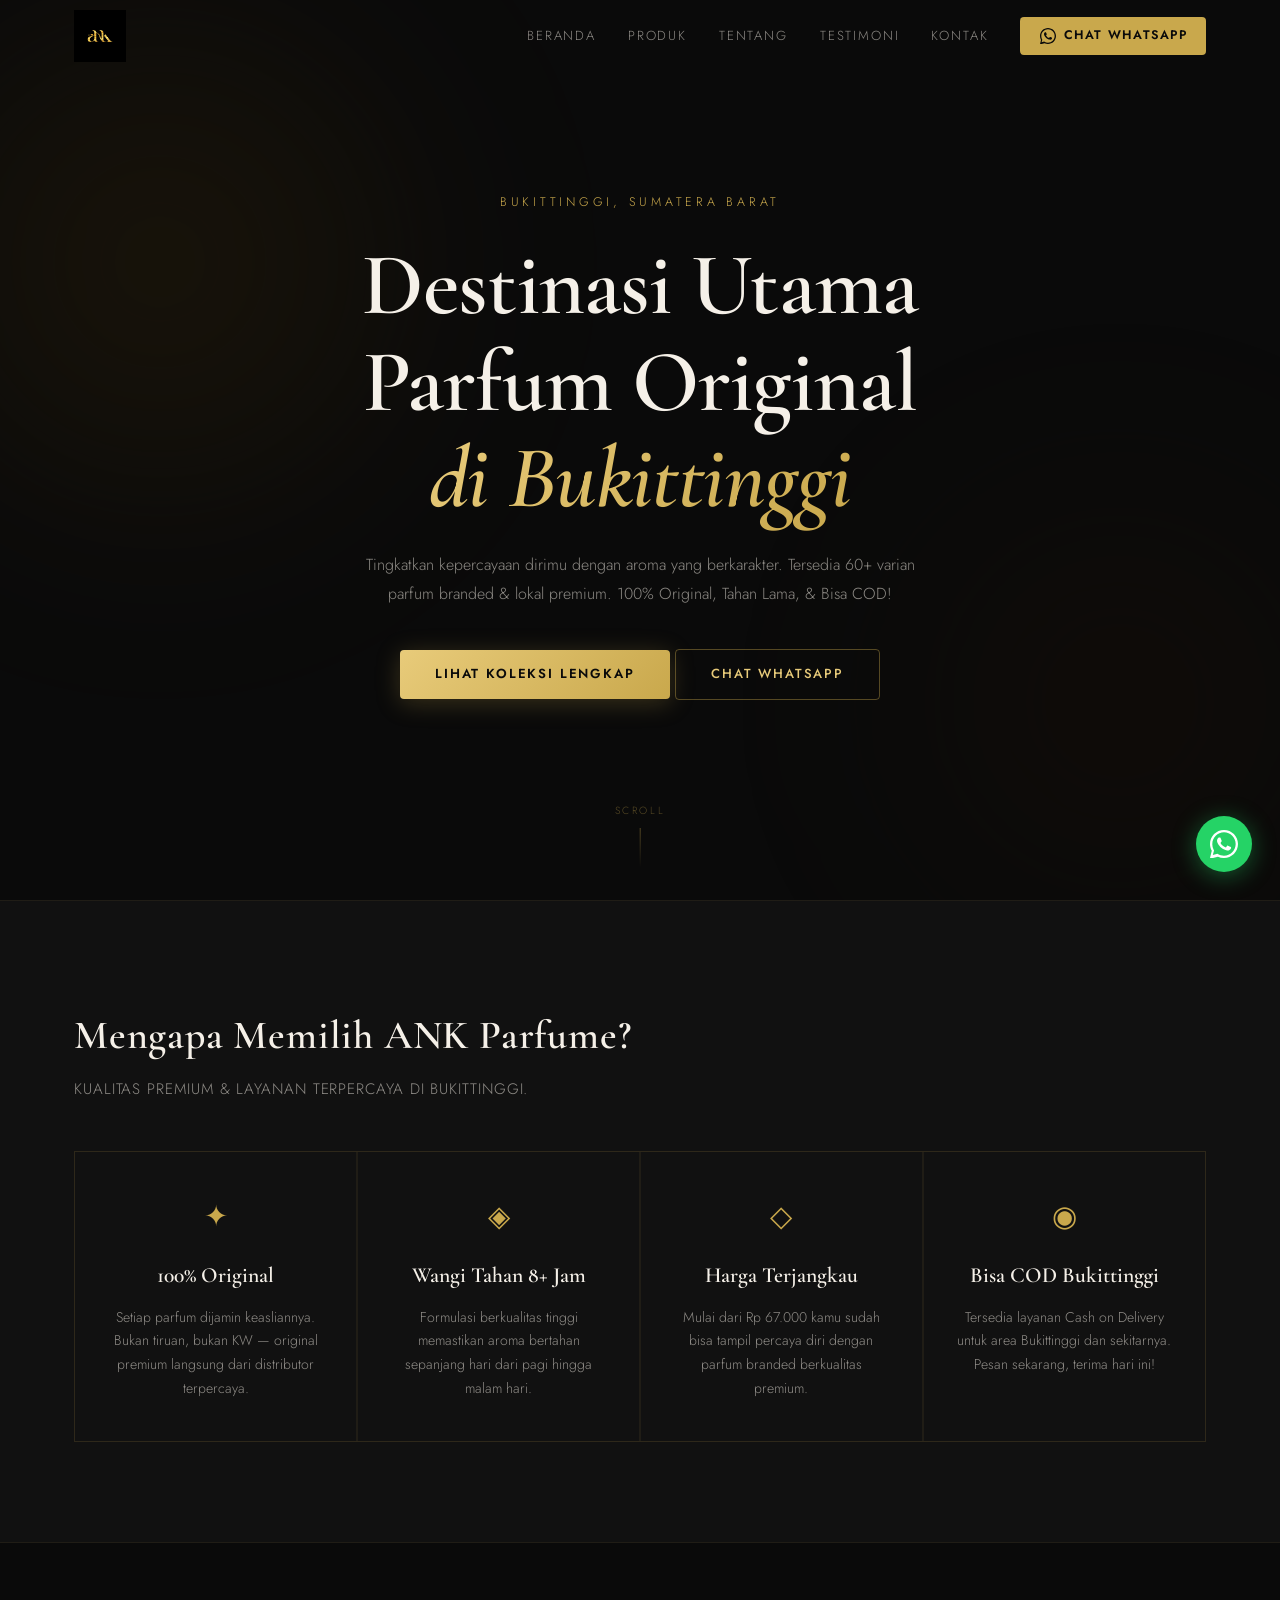
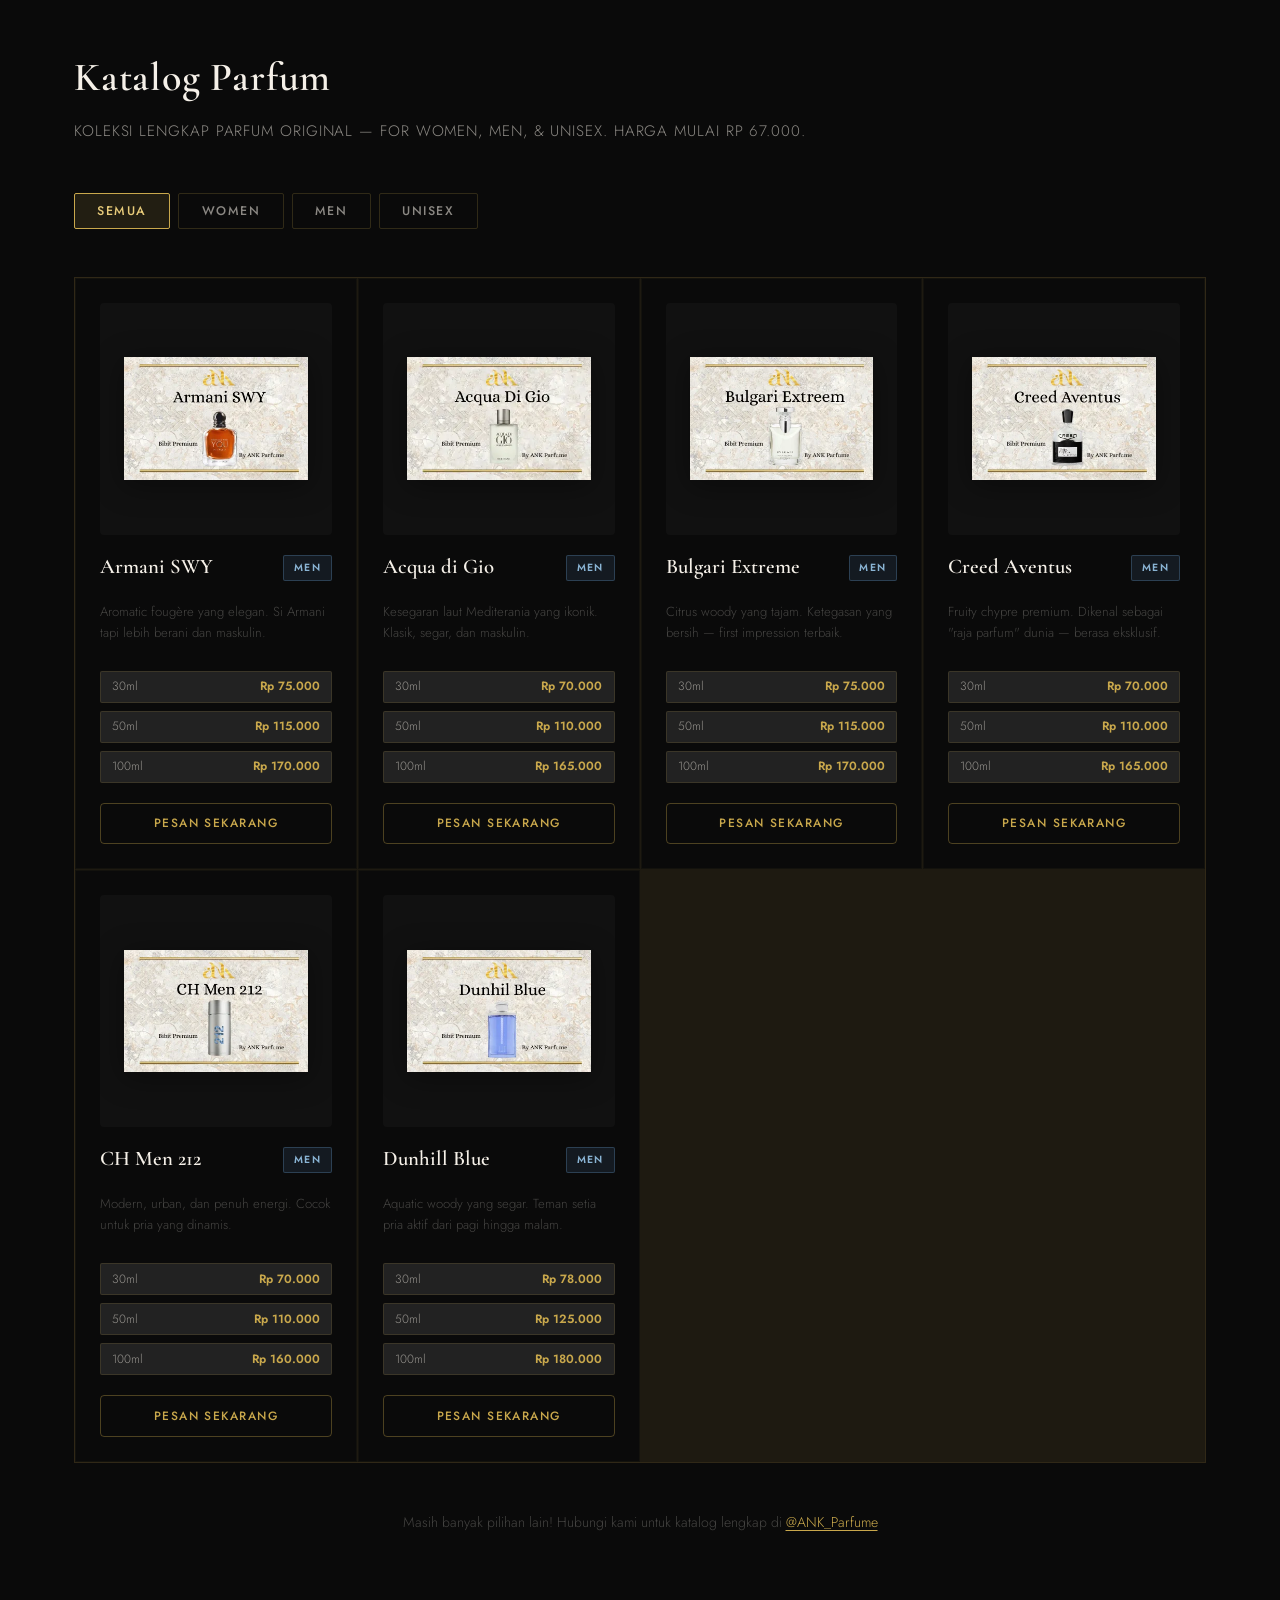
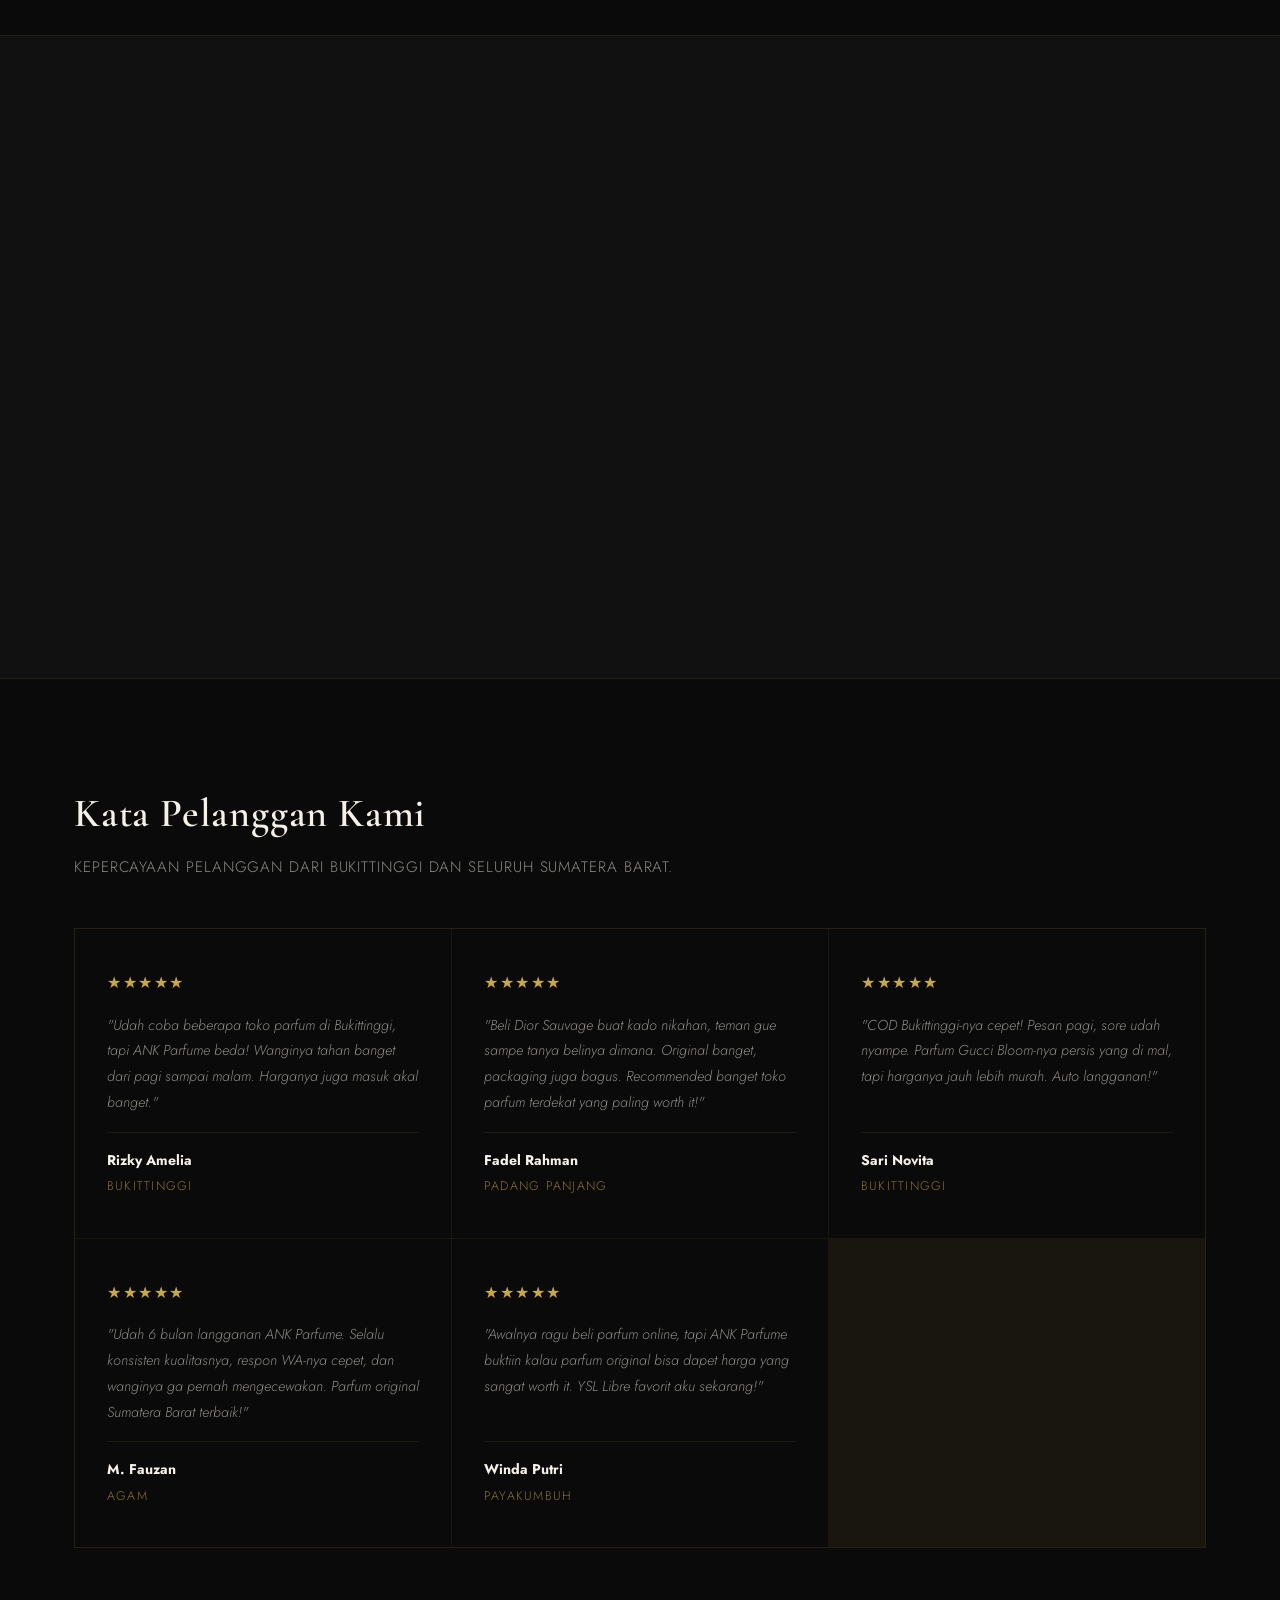
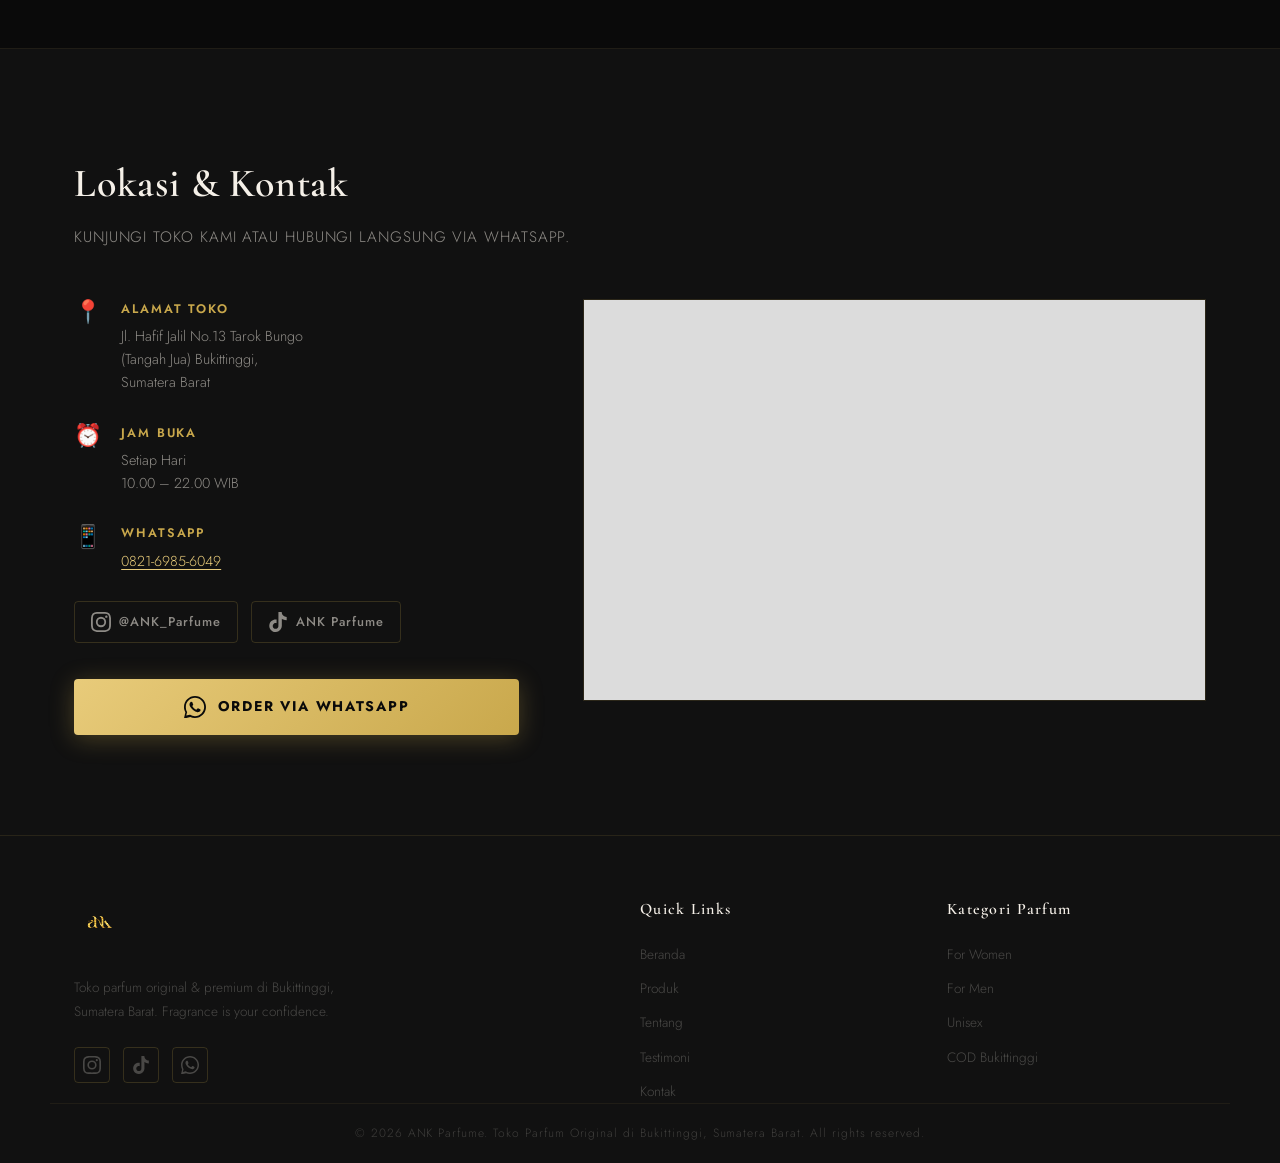
<file: index.html>
<!doctype html>
<html lang="id">
  <head>
    <meta charset="UTF-8" />
    <meta name="viewport" content="width=device-width, initial-scale=1.0" />
    <meta
      name="google-site-verification"
      content="M8j1QdlJRA_aqEbjP8Ly92uShnciyHbVxxpa2L88czg"
    />
    <!-- SEO Primary -->
    <title>ANK Parfume Bukittinggi | Koleksi Premium & Tahan Lama</title>
    <meta
      name="description"
      content="Cari toko parfum original di Bukittinggi? ANK Parfume menyediakan parfum branded &amp; lokal premium dengan wangi tahan 8+ jam. Harga terjangkau &amp; bisa COD Bukittinggi!"
    />
    <meta
      name="keywords"
      content="parfum Bukittinggi, toko parfum Bukittinggi, parfum original Bukittinggi, ANK Parfume, parfum Sumatera Barat, parfum terdekat Bukittinggi, toko parfum terdekat, parfum original Sumatera Barat, parfum murah Bukittinggi, parfum tahan lama Bukittinggi"
    />
    <meta name="robots" content="index, follow" />
    <meta name="author" content="ANK Parfume" />
    <link rel="canonical" href="https://ankparfume.com/" />

    <!-- Open Graph -->
    <meta property="og:type" content="website" />
    <meta
      property="og:title"
      content="ANK Parfume - Toko Parfum Original Bukittinggi"
    />
    <meta
      property="og:description"
      content="Koleksi parfum original & premium di Bukittinggi. Wangi tahan 8+ jam, harga terjangkau, bisa COD Bukittinggi. Chat WhatsApp sekarang!"
    />
    <meta property="og:url" content="https://ankparfume.com/" />
    <meta
      property="og:image"
      content="https://ank-parfume.netlify.app/img/ankparfume.webp"
    />
    <meta property="og:site_name" content="ANK Parfume" />
    <meta property="og:locale" content="id_ID" />

    <!-- Combined SEO & Structured Data -->
    <script type="application/ld+json">
      {
        "@context": "https://schema.org",
        "@type": "LocalBusiness",
        "name": "ANK Parfume Bukittinggi",
        "description": "Toko parfum original, premium & branded di Bukittinggi. Tersedia 60+ varian pria, wanita & unisex. Wangi tahan lama, harga terjangkau & bisa COD Bukittinggi.",
        "image": "https://ank-parfume.netlify.app/img/ankparfume.webp",
        "url": "https://ankparfume.com",
        "telephone": "+6282169856049",
        "priceRange": "Rp 67.000 – Rp 190.000",
        "address": {
          "@type": "PostalAddress",
          "streetAddress": "Jl. Hafif Jalil No.13 Tarok Bungo (Tangah Jua)",
          "addressLocality": "Bukittinggi",
          "addressRegion": "Sumatera Barat",
          "postalCode": "26111",
          "addressCountry": "ID"
        },
        "geo": {
          "@type": "GeoCoordinates",
          "latitude": -0.3061,
          "longitude": 100.3691
        },
        "openingHours": "Mo-Su 09:00-21:00",
        "sameAs": [
          "https://instagram.com/ANK_Parfume",
          "https://www.tiktok.com/@ank_parfume",
          "https://maps.app.goo.gl/5seBM8W7zy9qMEAw6"
        ]
    </script>
    <meta name="twitter:card" content="summary_large_image" />
    <meta name="twitter:title" content="ANK Parfume - Toko Parfum Original Bukittinggi" />
    <meta name="twitter:description" content="Parfum original & premium di Bukittinggi. Wangi tahan 8+ jam, harga terjangkau. Chat WhatsApp sekarang!" />
    <meta name="twitter:image" content="https://ank-parfume.netlify.app/img/ankparfume.webp" />
    <link rel="icon" href="img/ankparfume.webp" />

    <!-- Preload Critical Assets -->
    <link rel="preload" href="img/ankparfume.webp" as="image" fetchpriority="high" />

    <!-- Google Fonts -->
    <link rel="preconnect" href="https://fonts.googleapis.com" />
    <link rel="preconnect" href="https://fonts.gstatic.com" crossorigin />
    <link
      href="https://fonts.googleapis.com/css2?family=Cormorant+Garamond:ital,wght@0,300;0,400;0,600;0,700;1,300;1,400&family=Jost:wght@300;400;500;600&display=swap"
      rel="stylesheet"
      media="print" 
      onload="this.media='all'"
    />
    <noscript>
      <link href="https://fonts.googleapis.com/css2?family=Cormorant+Garamond:ital,wght@0,300;0,400;0,600;0,700;1,300;1,400&family=Jost:wght@300;400;500;600&display=swap" rel="stylesheet" />
    </noscript>

    <link rel="stylesheet" href="style.css" media="print" onload="this.media='all'" />
    <style>
      :root {
        --black: #0a0a0a; --black-2: #111111; --gold: #c9a84c; --white: #f5f0e8;
        --white-dim: rgba(245, 240, 232, 0.55); --font-display: "Cormorant Garamond", serif;
        --font-body: "Jost", sans-serif; --nav-h: 72px; --transition: 0.35s cubic-bezier(0.4, 0, 0.2, 1);
      }
      *, *::before, *::after { box-sizing: border-box; margin: 0; padding: 0; }
      body { background-color: var(--black); color: #d4cbbf; font-family: var(--font-body); overflow-x: hidden; }
      .navbar { position: fixed; top: 0; left: 0; right: 0; z-index: 900; height: var(--nav-h); transition: background var(--transition); }
      .nav-container { max-width: 1180px; margin: 0 auto; padding: 0 24px; height: 100%; display: flex; align-items: center; }
      .container { width: 100%; max-width: 1180px; margin: 0 auto; padding: 0 24px; }
      .hero { position: relative; min-height: 100svh; display: flex; align-items: center; justify-content: center; overflow: hidden; background: var(--black); }
      .hero-content { position: relative; z-index: 2; text-align: center; max-width: 800px; }
      .logo-img { height: 52px; width: auto; mix-blend-mode: lighten; display: block; }
      .section-title { font-family: var(--font-display); font-size: 2.5rem; color: var(--white); margin-bottom: 0.5rem; }
      .produk-grid { display: grid; grid-template-columns: repeat(auto-fill, minmax(280px, 1fr)); gap: 1px; background: rgba(201, 168, 76, 0.1); }
      .produk-card { background: var(--black); padding: 1.5rem; border: 1px solid rgba(201, 168, 76, 0.05); }
    </style>
  </head>
  <body>
    <!-- ===== FLOATING WA BUTTON ===== -->
    <a
      href="https://wa.me/6282169856049?text=Halo%20ANK%20Parfume%2C%20saya%20ingin%20tanya%20tentang%20parfum%20yang%20tersedia."
      class="wa-float"
      target="_blank"
      rel="noopener"
      aria-label="Chat WhatsApp ANK Parfume"
    >
      <svg viewBox="0 0 24 24" fill="currentColor" aria-hidden="true">
        <path
          d="M17.472 14.382c-.297-.149-1.758-.867-2.03-.967-.273-.099-.471-.148-.67.15-.197.297-.767.966-.94 1.164-.173.199-.347.223-.644.075-.297-.15-1.255-.463-2.39-1.475-.883-.788-1.48-1.761-1.653-2.059-.173-.297-.018-.458.13-.606.134-.133.298-.347.446-.52.149-.174.198-.298.298-.497.099-.198.05-.371-.025-.52-.075-.149-.669-1.612-.916-2.207-.242-.579-.487-.5-.669-.51-.173-.008-.371-.01-.57-.01-.198 0-.52.074-.792.372-.272.297-1.04 1.016-1.04 2.479 0 1.462 1.065 2.875 1.213 3.074.149.198 2.096 3.2 5.077 4.487.709.306 1.262.489 1.694.625.712.227 1.36.195 1.871.118.571-.085 1.758-.719 2.006-1.413.248-.694.248-1.289.173-1.413-.074-.124-.272-.198-.57-.347z"
        />
        <path
          d="M12 0C5.373 0 0 5.373 0 12c0 2.119.553 4.107 1.522 5.836L.057 23.882a.5.5 0 0 0 .608.61l6.163-1.595A11.945 11.945 0 0 0 12 24c6.627 0 12-5.373 12-12S18.627 0 12 0zm0 22c-1.93 0-3.73-.518-5.282-1.42l-.378-.22-3.918 1.014 1.04-3.797-.242-.39A9.951 9.951 0 0 1 2 12C2 6.477 6.477 2 12 2s10 4.477 10 10-4.477 10-10 10z"
        />
      </svg>
    </a>

    <!-- ===== NAVBAR ===== -->
    <header class="navbar" id="navbar">
      <div class="nav-container">
        <a href="#beranda" class="nav-logo" aria-label="ANK Parfume Home">
          <img
            src="img/ankparfume.webp"
            alt="ANK Parfume - Toko Parfum Original Bukittinggi"
            class="logo-img"
            width="90"
            height="90"
            fetchpriority="high"
            decoding="async"
          />
        </a>
        <nav class="nav-links" id="navLinks" aria-label="Menu utama">
          <a href="#beranda" class="nav-link">Beranda</a>
          <a href="produk.html" class="nav-link">Produk</a>
          <a href="#tentang" class="nav-link">Tentang</a>
          <a href="#testimoni" class="nav-link">Testimoni</a>
          <a href="#kontak" class="nav-link">Kontak</a>
        </nav>
        <a
          href="https://wa.me/6282169856049?text=Halo%20ANK%20Parfume%2C%20saya%20ingin%20memesan%20parfum."
          class="btn-wa-nav"
          target="_blank"
          rel="noopener"
        >
          <svg
            viewBox="0 0 24 24"
            fill="currentColor"
            width="16"
            height="16"
            aria-hidden="true"
          >
            <path
              d="M17.472 14.382c-.297-.149-1.758-.867-2.03-.967-.273-.099-.471-.148-.67.15-.197.297-.767.966-.94 1.164-.173.199-.347.223-.644.075-.297-.15-1.255-.463-2.39-1.475-.883-.788-1.48-1.761-1.653-2.059-.173-.297-.018-.458.13-.606.134-.133.298-.347.446-.52.149-.174.198-.298.298-.497.099-.198.05-.371-.025-.52-.075-.149-.669-1.612-.916-2.207-.242-.579-.487-.5-.669-.51-.173-.008-.371-.01-.57-.01-.198 0-.52.074-.792.372-.272.297-1.04 1.016-1.04 2.479 0 1.462 1.065 2.875 1.213 3.074.149.198 2.096 3.2 5.077 4.487.709.306 1.262.489 1.694.625.712.227 1.36.195 1.871.118.571-.085 1.758-.719 2.006-1.413.248-.694.248-1.289.173-1.413-.074-.124-.272-.198-.57-.347z"
            />
            <path
              d="M12 0C5.373 0 0 5.373 0 12c0 2.119.553 4.107 1.522 5.836L.057 23.882a.5.5 0 0 0 .608.61l6.163-1.595A11.945 11.945 0 0 0 12 24c6.627 0 12-5.373 12-12S18.627 0 12 0zm0 22c-1.93 0-3.73-.518-5.282-1.42l-.378-.22-3.918 1.014 1.04-3.797-.242-.39A9.951 9.951 0 0 1 2 12C2 6.477 6.477 2 12 2s10 4.477 10 10-4.477 10-10 10z"
            />
          </svg>
          Chat WhatsApp
        </a>
        <button
          class="hamburger"
          id="hamburger"
          aria-label="Toggle menu"
          aria-expanded="false"
        >
          <span></span><span></span><span></span>
        </button>
      </div>
    </header>

    <main>
      <!-- ===== HERO ===== -->
      <section class="hero" id="beranda" aria-label="Beranda ANK Parfume">
        <div class="hero-bg">
          <div class="hero-orb hero-orb-1"></div>
          <div class="hero-orb hero-orb-2"></div>
        </div>
        <div class="hero-content fade-in">
          <p class="hero-eyebrow">Bukittinggi, Sumatera Barat</p>
          <h1 class="hero-title">
            Destinasi Utama Parfum Original<br /><em>di Bukittinggi</em>
          </h1>
          <p class="hero-sub">
            Tingkatkan kepercayaan dirimu dengan aroma yang berkarakter.
            Tersedia 60+ varian parfum branded &amp; lokal premium. 100%
            Original, Tahan Lama, &amp; Bisa COD!
          </p>
          <div class="reveal">
            <a href="produk.html" class="btn-primary">Lihat Koleksi Lengkap</a>
            <a
              href="https://wa.me/6282169856049?text=Halo%20ANK%20Parfume%2C%20saya%20ingin%20melihat%20katalog%20parfum."
              class="btn-outline"
              target="_blank"
              rel="noopener"
              >Chat WhatsApp</a
            >
          </div>
        </div>
        <div class="hero-scroll-hint" aria-hidden="true">
          <span>scroll</span>
          <div class="scroll-line"></div>
        </div>
      </section>

      <!-- ===== USP / KEUNGGULAN ===== -->
      <section class="usp" aria-labelledby="usp-heading">
        <div class="container">
          <h2 id="usp-heading" class="section-title reveal">
            Mengapa Memilih ANK Parfume?
          </h2>
          <p class="section-sub reveal">
            Kualitas Premium &amp; Layanan Terpercaya di Bukittinggi.
          </p>
          <div class="usp-grid">
            <article class="usp-card reveal">
              <div class="usp-icon">✦</div>
              <h3>100% Original</h3>
              <p>
                Setiap parfum dijamin keasliannya. Bukan tiruan, bukan KW —
                original premium langsung dari distributor terpercaya.
              </p>
            </article>
            <article class="usp-card reveal">
              <div class="usp-icon">◈</div>
              <h3>Wangi Tahan 8+ Jam</h3>
              <p>
                Formulasi berkualitas tinggi memastikan aroma bertahan sepanjang
                hari dari pagi hingga malam hari.
              </p>
            </article>
            <article class="usp-card reveal">
              <div class="usp-icon">◇</div>
              <h3>Harga Terjangkau</h3>
              <p>
                Mulai dari Rp 67.000 kamu sudah bisa tampil percaya diri dengan
                parfum branded berkualitas premium.
              </p>
            </article>
            <article class="usp-card reveal">
              <div class="usp-icon">◉</div>
              <h3>Bisa COD Bukittinggi</h3>
              <p>
                Tersedia layanan Cash on Delivery untuk area Bukittinggi dan
                sekitarnya. Pesan sekarang, terima hari ini!
              </p>
            </article>
          </div>
        </div>
      </section>

      <!-- ===== KATALOG PRODUK ===== -->
      <section class="produk" id="produk" aria-labelledby="produk-heading">
        <div class="container">
          <h2 id="produk-heading" class="section-title reveal">
            Katalog Parfum
          </h2>
          <p class="section-sub reveal">
            Koleksi lengkap parfum original — for Women, Men, &amp; Unisex.
            Harga mulai Rp 67.000.
          </p>

          <!-- Filter Tabs -->
          <div
            class="filter-tabs reveal"
            role="tablist"
            aria-label="Filter kategori parfum"
          >
            <button
              class="tab active"
              data-filter="all"
              role="tab"
              aria-selected="true"
            >
              Semua
            </button>
            <button
              class="tab"
              data-filter="women"
              role="tab"
              aria-selected="false"
            >
              Women
            </button>
            <button
              class="tab"
              data-filter="men"
              role="tab"
              aria-selected="false"
            >
              Men
            </button>
            <button
              class="tab"
              data-filter="unisex"
              role="tab"
              aria-selected="false"
            >
              Unisex
            </button>
          </div>
          <div id="paginationContainer" class="pagination-container reveal"></div>
          <div class="produk-grid" id="produkGrid">
            <!-- Injected by products.js & script.js -->
          </div>
          <div id="paginationContainer" class="pagination-container reveal"></div>
          
          <div class="katalog-note reveal">
            <p>
              Masih banyak pilihan lain! Hubungi kami untuk katalog lengkap di
              <a
                href="https://instagram.com/ANK_Parfume"
                target="_blank"
                rel="noopener"
                >@ANK_Parfume</a
              >
            </p>
          </div>
        </div>
      </section>

      <!-- ===== TENTANG KAMI ===== -->
      <section class="tentang" id="tentang" aria-labelledby="tentang-heading">
        <div class="container tentang-inner">
          <div class="tentang-visual reveal" aria-hidden="true">
            <div class="tentang-frame">
              <div class="tentang-orb"></div>
              <div class="tentang-quote">"fragrance is your confidence"</div>
            </div>
          </div>
          <div class="tentang-text">
            <h2 id="tentang-heading" class="section-title reveal">
              Tentang ANK Parfume
            </h2>
            <p class="tentang-lead reveal">
              Lahir dari kecintaan terhadap dunia wewangian,
              <strong>ANK Parfume</strong> hadir sebagai toko parfum lokal
              terpercaya di <strong>Bukittinggi</strong> yang menyediakan
              koleksi parfum original branded dan lokal premium.
            </p>
            <p class="reveal">
              Kami memahami bahwa setiap orang punya cerita — dan aroma yang
              tepat bisa menjadi bagian dari identitas diri. Itulah mengapa kami
              memilih hanya menjual <strong>parfum original</strong> dengan
              harga yang terjangkau untuk semua kalangan di
              <strong>Sumatera Barat</strong>.
            </p>
            <p class="reveal">
              Berlokasi di
              <strong
                >Jl. Hafif Jalil No.13 Tarok Bungo, Tangah Jua,
                Bukittinggi</strong
              >, kami siap melayani pembelian langsung maupun melalui WhatsApp
              dengan layanan COD area Bukittinggi.
            </p>
            <ul class="tentang-list reveal">
              <li>✦ Ratusan pelanggan puas di Bukittinggi &amp; sekitarnya</li>
              <li>
                ✦ Koleksi 60+ varian parfum pria, wanita &amp; unisex terlengkap
              </li>
              <li>
                ✦ Toko parfum terdekat dengan layanan ramah &amp; profesional
              </li>
              <li>
                ✦ Jual parfum original Sumatera Barat dengan kualitas terjamin
              </li>
            </ul>
          </div>
        </div>
      </section>

      <!-- ===== TESTIMONI ===== -->
      <section
        class="testimoni"
        id="testimoni"
        aria-labelledby="testimoni-heading"
      >
        <div class="container">
          <h2 id="testimoni-heading" class="section-title reveal">
            Kata Pelanggan Kami
          </h2>
          <p class="section-sub reveal">
            Kepercayaan pelanggan dari Bukittinggi dan seluruh Sumatera Barat.
          </p>
          <div class="testi-grid">
            <article class="testi-card reveal">
              <div class="testi-stars" aria-label="Rating 5 bintang">★★★★★</div>
              <blockquote>
                "Udah coba beberapa toko parfum di Bukittinggi, tapi ANK Parfume
                beda! Wanginya tahan banget dari pagi sampai malam. Harganya
                juga masuk akal banget."
              </blockquote>
              <footer>
                <strong>Rizky Amelia</strong>
                <span>Bukittinggi</span>
              </footer>
            </article>
            <article class="testi-card reveal">
              <div class="testi-stars" aria-label="Rating 5 bintang">★★★★★</div>
              <blockquote>
                "Beli Dior Sauvage buat kado nikahan, teman gue sampe tanya
                belinya dimana. Original banget, packaging juga bagus.
                Recommended banget toko parfum terdekat yang paling worth it!"
              </blockquote>
              <footer>
                <strong>Fadel Rahman</strong>
                <span>Padang Panjang</span>
              </footer>
            </article>
            <article class="testi-card reveal">
              <div class="testi-stars" aria-label="Rating 5 bintang">★★★★★</div>
              <blockquote>
                "COD Bukittinggi-nya cepet! Pesan pagi, sore udah nyampe. Parfum
                Gucci Bloom-nya persis yang di mal, tapi harganya jauh lebih
                murah. Auto langganan!"
              </blockquote>
              <footer>
                <strong>Sari Novita</strong>
                <span>Bukittinggi</span>
              </footer>
            </article>
            <article class="testi-card reveal">
              <div class="testi-stars" aria-label="Rating 5 bintang">★★★★★</div>
              <blockquote>
                "Udah 6 bulan langganan ANK Parfume. Selalu konsisten
                kualitasnya, respon WA-nya cepet, dan wanginya ga pernah
                mengecewakan. Parfum original Sumatera Barat terbaik!"
              </blockquote>
              <footer>
                <strong>M. Fauzan</strong>
                <span>Agam</span>
              </footer>
            </article>
            <article class="testi-card reveal">
              <div class="testi-stars" aria-label="Rating 5 bintang">★★★★★</div>
              <blockquote>
                "Awalnya ragu beli parfum online, tapi ANK Parfume buktiin kalau
                parfum original bisa dapet harga yang sangat worth it. YSL Libre
                favorit aku sekarang!"
              </blockquote>
              <footer>
                <strong>Winda Putri</strong>
                <span>Payakumbuh</span>
              </footer>
            </article>
          </div>
        </div>
      </section>

      <!-- ===== LOKASI & KONTAK ===== -->
      <section class="kontak" id="kontak" aria-labelledby="kontak-heading">
        <div class="container">
          <h2 id="kontak-heading" class="section-title reveal">
            Lokasi &amp; Kontak
          </h2>
          <p class="section-sub reveal">
            Kunjungi toko kami atau hubungi langsung via WhatsApp.
          </p>
          <div class="kontak-inner">
            <div class="kontak-info reveal">
              <div class="kontak-item">
                <div class="kontak-icon">📍</div>
                <div>
                  <strong>Alamat Toko</strong>
                  <p>
                    Jl. Hafif Jalil No.13 Tarok Bungo<br />(Tangah Jua)
                    Bukittinggi,<br />Sumatera Barat
                  </p>
                </div>
              </div>
              <div class="kontak-item">
                <div class="kontak-icon">⏰</div>
                <div>
                  <strong>Jam Buka</strong>
                  <p>Setiap Hari<br />10.00 – 22.00 WIB</p>
                </div>
              </div>
              <div class="kontak-item">
                <div class="kontak-icon">📱</div>
                <div>
                  <strong>WhatsApp</strong>
                  <p>
                    <a
                      href="https://wa.me/6282169856049"
                      target="_blank"
                      rel="noopener"
                      >0821-6985-6049</a
                    >
                  </p>
                </div>
              </div>
              <div class="kontak-sosmed">
                <a
                  href="https://instagram.com/ANK_Parfume"
                  class="sosmed-btn ig"
                  target="_blank"
                  rel="noopener"
                  aria-label="Instagram ANK Parfume"
                >
                  <svg
                    viewBox="0 0 24 24"
                    fill="currentColor"
                    width="20"
                    height="20"
                    aria-hidden="true"
                  >
                    <path
                      d="M12 2.163c3.204 0 3.584.012 4.85.07 3.252.148 4.771 1.691 4.919 4.919.058 1.265.069 1.645.069 4.849 0 3.205-.012 3.584-.069 4.849-.149 3.225-1.664 4.771-4.919 4.919-1.266.058-1.644.07-4.85.07-3.204 0-3.584-.012-4.849-.07-3.26-.149-4.771-1.699-4.919-4.92-.058-1.265-.07-1.644-.07-4.849 0-3.204.013-3.583.07-4.849.149-3.227 1.664-4.771 4.919-4.919 1.266-.057 1.645-.069 4.849-.069zM12 0C8.741 0 8.333.014 7.053.072 2.695.272.273 2.69.073 7.052.014 8.333 0 8.741 0 12c0 3.259.014 3.668.072 4.948.2 4.358 2.618 6.78 6.98 6.98C8.333 23.986 8.741 24 12 24c3.259 0 3.668-.014 4.948-.072 4.354-.2 6.782-2.618 6.979-6.98.059-1.28.073-1.689.073-4.948 0-3.259-.014-3.667-.072-4.947-.196-4.354-2.617-6.78-6.979-6.98C15.668.014 15.259 0 12 0zm0 5.838a6.162 6.162 0 1 0 0 12.324 6.162 6.162 0 0 0 0-12.324zM12 16a4 4 0 1 1 0-8 4 4 0 0 1 0 8zm6.406-11.845a1.44 1.44 0 1 0 0 2.881 1.44 1.44 0 0 0 0-2.881z"
                    />
                  </svg>
                  @ANK_Parfume
                </a>
                <a
                  href="https://www.tiktok.com/@ank_parfume"
                  class="sosmed-btn tt"
                  target="_blank"
                  rel="noopener"
                  aria-label="TikTok ANK Parfume"
                >
                  <svg
                    viewBox="0 0 24 24"
                    fill="currentColor"
                    width="20"
                    height="20"
                    aria-hidden="true"
                  >
                    <path
                      d="M12.525.02c1.31-.02 2.61-.01 3.91-.02.08 1.53.63 3.09 1.75 4.17 1.12 1.11 2.7 1.62 4.24 1.79v4.03c-1.44-.05-2.89-.35-4.2-.97-.57-.26-1.1-.59-1.62-.93-.01 2.92.01 5.84-.02 8.75-.08 1.4-.54 2.79-1.35 3.94-1.31 1.92-3.58 3.17-5.91 3.21-1.43.08-2.86-.31-4.08-1.03-2.02-1.19-3.44-3.37-3.65-5.71-.02-.5-.03-1-.01-1.49.18-1.9 1.12-3.72 2.58-4.96 1.66-1.44 3.98-2.13 6.15-1.72.02 1.48-.04 2.96-.04 4.44-.99-.32-2.15-.23-3.02.37-.63.41-1.11 1.04-1.36 1.75-.21.51-.15 1.07-.14 1.61.24 1.64 1.82 3.02 3.5 2.87 1.12-.01 2.19-.66 2.77-1.61.19-.33.4-.67.41-1.06.1-1.79.06-3.57.07-5.36.01-4.03-.01-8.05.02-12.07z"
                    />
                  </svg>
                  ANK Parfume
                </a>
              </div>
              <a
                href="https://wa.me/6282169856049?text=Halo%20ANK%20Parfume%2C%20saya%20ingin%20memesan%20parfum."
                class="btn-wa-big"
                target="_blank"
                rel="noopener"
              >
                <svg
                  viewBox="0 0 24 24"
                  fill="currentColor"
                  width="22"
                  height="22"
                  aria-hidden="true"
                >
                  <path
                    d="M17.472 14.382c-.297-.149-1.758-.867-2.03-.967-.273-.099-.471-.148-.67.15-.197.297-.767.966-.94 1.164-.173.199-.347.223-.644.075-.297-.15-1.255-.463-2.39-1.475-.883-.788-1.48-1.761-1.653-2.059-.173-.297-.018-.458.13-.606.134-.133.298-.347.446-.52.149-.174.198-.298.298-.497.099-.198.05-.371-.025-.52-.075-.149-.669-1.612-.916-2.207-.242-.579-.487-.5-.669-.51-.173-.008-.371-.01-.57-.01-.198 0-.52.074-.792.372-.272.297-1.04 1.016-1.04 2.479 0 1.462 1.065 2.875 1.213 3.074.149.198 2.096 3.2 5.077 4.487.709.306 1.262.489 1.694.625.712.227 1.36.195 1.871.118.571-.085 1.758-.719 2.006-1.413.248-.694.248-1.289.173-1.413-.074-.124-.272-.198-.57-.347z"
                  />
                  <path
                    d="M12 0C5.373 0 0 5.373 0 12c0 2.119.553 4.107 1.522 5.836L.057 23.882a.5.5 0 0 0 .608.61l6.163-1.595A11.945 11.945 0 0 0 12 24c6.627 0 12-5.373 12-12S18.627 0 12 0zm0 22c-1.93 0-3.73-.518-5.282-1.42l-.378-.22-3.918 1.014 1.04-3.797-.242-.39A9.951 9.951 0 0 1 2 12C2 6.477 6.477 2 12 2s10 4.477 10 10-4.477 10-10 10z"
                  />
                </svg>
                Order via WhatsApp
              </a>
            </div>
            <div class="kontak-map reveal">
              <iframe
                id="googleMap"
                data-src="https://www.google.com/maps/embed?pb=!1m18!1m12!1m3!1d7979.514912229539!2d100.37655129919736!3d-0.31647738578385987!2m3!1f0!2f0!3f0!3m2!1i1024!2i768!4f13.1!3m3!1m2!1s0x2fd539007cd1fa05%3A0xf27f114d2aedf53f!2sANK%20PARFUME!5e0!3m2!1sen!2sid!4v1776164436440!5m2!1sen!2sid"
                width="100%"
                height="400"
                style="border: 0; background: #111;"
                allowfullscreen=""
                loading="lazy"
                referrerpolicy="no-referrer-when-downgrade"
                title="Lokasi ANK Parfume di Bukittinggi, Sumatera Barat"
              ></iframe>
            </div>
          </div>
        </div>
      </section>
    </main>

    <!-- ===== FOOTER ===== -->
    <footer class="footer" role="contentinfo">
      <div class="container footer-inner">
        <div class="footer-brand">
          <a href="#beranda" class="nav-logo" aria-label="ANK Parfume Home">
            <img
              src="img/ankparfume.webp"
              alt="ANK Parfume Logo"
              class="logo-img footer-logo-img"
              width="80"
              height="80"
              loading="lazy"
            />
          </a>
          <p>
            Toko parfum original &amp; premium di Bukittinggi, Sumatera Barat.
            Fragrance is your confidence.
          </p>
          <div class="footer-sosmed">
            <a
              href="https://instagram.com/ANK_Parfume"
              target="_blank"
              rel="noopener"
              aria-label="Instagram"
            >
              <svg
                viewBox="0 0 24 24"
                fill="currentColor"
                width="18"
                height="18"
              >
                <path
                  d="M12 2.163c3.204 0 3.584.012 4.85.07 3.252.148 4.771 1.691 4.919 4.919.058 1.265.069 1.645.069 4.849 0 3.205-.012 3.584-.069 4.849-.149 3.225-1.664 4.771-4.919 4.919-1.266.058-1.644.07-4.85.07-3.204 0-3.584-.012-4.849-.07-3.26-.149-4.771-1.699-4.919-4.92-.058-1.265-.07-1.644-.07-4.849 0-3.204.013-3.583.07-4.849.149-3.227 1.664-4.771 4.919-4.919 1.266-.057 1.645-.069 4.849-.069zM12 0C8.741 0 8.333.014 7.053.072 2.695.272.273 2.69.073 7.052.014 8.333 0 8.741 0 12c0 3.259.014 3.668.072 4.948.2 4.358 2.618 6.78 6.98 6.98C8.333 23.986 8.741 24 12 24c3.259 0 3.668-.014 4.948-.072 4.354-.2 6.782-2.618 6.979-6.98.059-1.28.073-1.689.073-4.948 0-3.259-.014-3.667-.072-4.947-.196-4.354-2.617-6.78-6.979-6.98C15.668.014 15.259 0 12 0zm0 5.838a6.162 6.162 0 1 0 0 12.324 6.162 6.162 0 0 0 0-12.324zM12 16a4 4 0 1 1 0-8 4 4 0 0 1 0 8zm6.406-11.845a1.44 1.44 0 1 0 0 2.881 1.44 1.44 0 0 0 0-2.881z"
                />
              </svg>
            </a>
            <a
              href="https://www.tiktok.com/@ank_parfume"
              target="_blank"
              rel="noopener"
              aria-label="TikTok"
            >
              <svg
                viewBox="0 0 24 24"
                fill="currentColor"
                width="18"
                height="18"
              >
                <path
                  d="M12.525.02c1.31-.02 2.61-.01 3.91-.02.08 1.53.63 3.09 1.75 4.17 1.12 1.11 2.7 1.62 4.24 1.79v4.03c-1.44-.05-2.89-.35-4.2-.97-.57-.26-1.1-.59-1.62-.93-.01 2.92.01 5.84-.02 8.75-.08 1.4-.54 2.79-1.35 3.94-1.31 1.92-3.58 3.17-5.91 3.21-1.43.08-2.86-.31-4.08-1.03-2.02-1.19-3.44-3.37-3.65-5.71-.02-.5-.03-1-.01-1.49.18-1.9 1.12-3.72 2.58-4.96 1.66-1.44 3.98-2.13 6.15-1.72.02 1.48-.04 2.96-.04 4.44-.99-.32-2.15-.23-3.02.37-.63.41-1.11 1.04-1.36 1.75-.21.51-.15 1.07-.14 1.61.24 1.64 1.82 3.02 3.5 2.87 1.12-.01 2.19-.66 2.77-1.61.19-.33.4-.67.41-1.06.1-1.79.06-3.57.07-5.36.01-4.03-.01-8.05.02-12.07z"
                />
              </svg>
            </a>
            <a
              href="https://wa.me/6282169856049"
              target="_blank"
              rel="noopener"
              aria-label="WhatsApp"
            >
              <svg
                viewBox="0 0 24 24"
                fill="currentColor"
                width="18"
                height="18"
              >
                <path
                  d="M17.472 14.382c-.297-.149-1.758-.867-2.03-.967-.273-.099-.471-.148-.67.15-.197.297-.767.966-.94 1.164-.173.199-.347.223-.644.075-.297-.15-1.255-.463-2.39-1.475-.883-.788-1.48-1.761-1.653-2.059-.173-.297-.018-.458.13-.606.134-.133.298-.347.446-.52.149-.174.198-.298.298-.497.099-.198.05-.371-.025-.52-.075-.149-.669-1.612-.916-2.207-.242-.579-.487-.5-.669-.51-.173-.008-.371-.01-.57-.01-.198 0-.52.074-.792.372-.272.297-1.04 1.016-1.04 2.479 0 1.462 1.065 2.875 1.213 3.074.149.198 2.096 3.2 5.077 4.487.709.306 1.262.489 1.694.625.712.227 1.36.195 1.871.118.571-.085 1.758-.719 2.006-1.413.248-.694.248-1.289.173-1.413-.074-.124-.272-.198-.57-.347z"
                />
                <path
                  d="M12 0C5.373 0 0 5.373 0 12c0 2.119.553 4.107 1.522 5.836L.057 23.882a.5.5 0 0 0 .608.61l6.163-1.595A11.945 11.945 0 0 0 12 24c6.627 0 12-5.373 12-12S18.627 0 12 0zm0 22c-1.93 0-3.73-.518-5.282-1.42l-.378-.22-3.918 1.014 1.04-3.797-.242-.39A9.951 9.951 0 0 1 2 12C2 6.477 6.477 2 12 2s10 4.477 10 10-4.477 10-10 10z"
                />
              </svg>
            </a>
          </div>
        </div>
        <div class="footer-links">
          <h4>Quick Links</h4>
          <nav aria-label="Footer navigation">
            <a href="#beranda">Beranda</a>
            <a href="produk.html">Produk</a>
            <a href="#tentang">Tentang</a>
            <a href="#testimoni">Testimoni</a>
            <a href="#kontak">Kontak</a>
          </nav>
        </div>
        <div class="footer-links">
          <h4>Kategori Parfum</h4>
          <nav aria-label="Kategori parfum">
            <a href="produk.html?filter=women">For Women</a>
            <a href="produk.html?filter=men">For Men</a>
            <a href="produk.html?filter=unisex">Unisex</a>
            <a
              href="https://wa.me/6282169856049?text=Halo%20ANK%20Parfume%2C%20saya%20mau%20tanya%20parfum%20COD%20di%20Bukittinggi."
              target="_blank"
              rel="noopener"
              >COD Bukittinggi</a
            >
          </nav>
        </div>
      </div>
      <div class="footer-bottom">
        <p>
          © <span id="year"></span> ANK Parfume. Toko Parfum Original di
          Bukittinggi, Sumatera Barat. All rights reserved.
        </p>
      </div>
    </footer>

    <script src="products.js"></script>
    <script src="script.js"></script>
  </body>
</html>
</file>
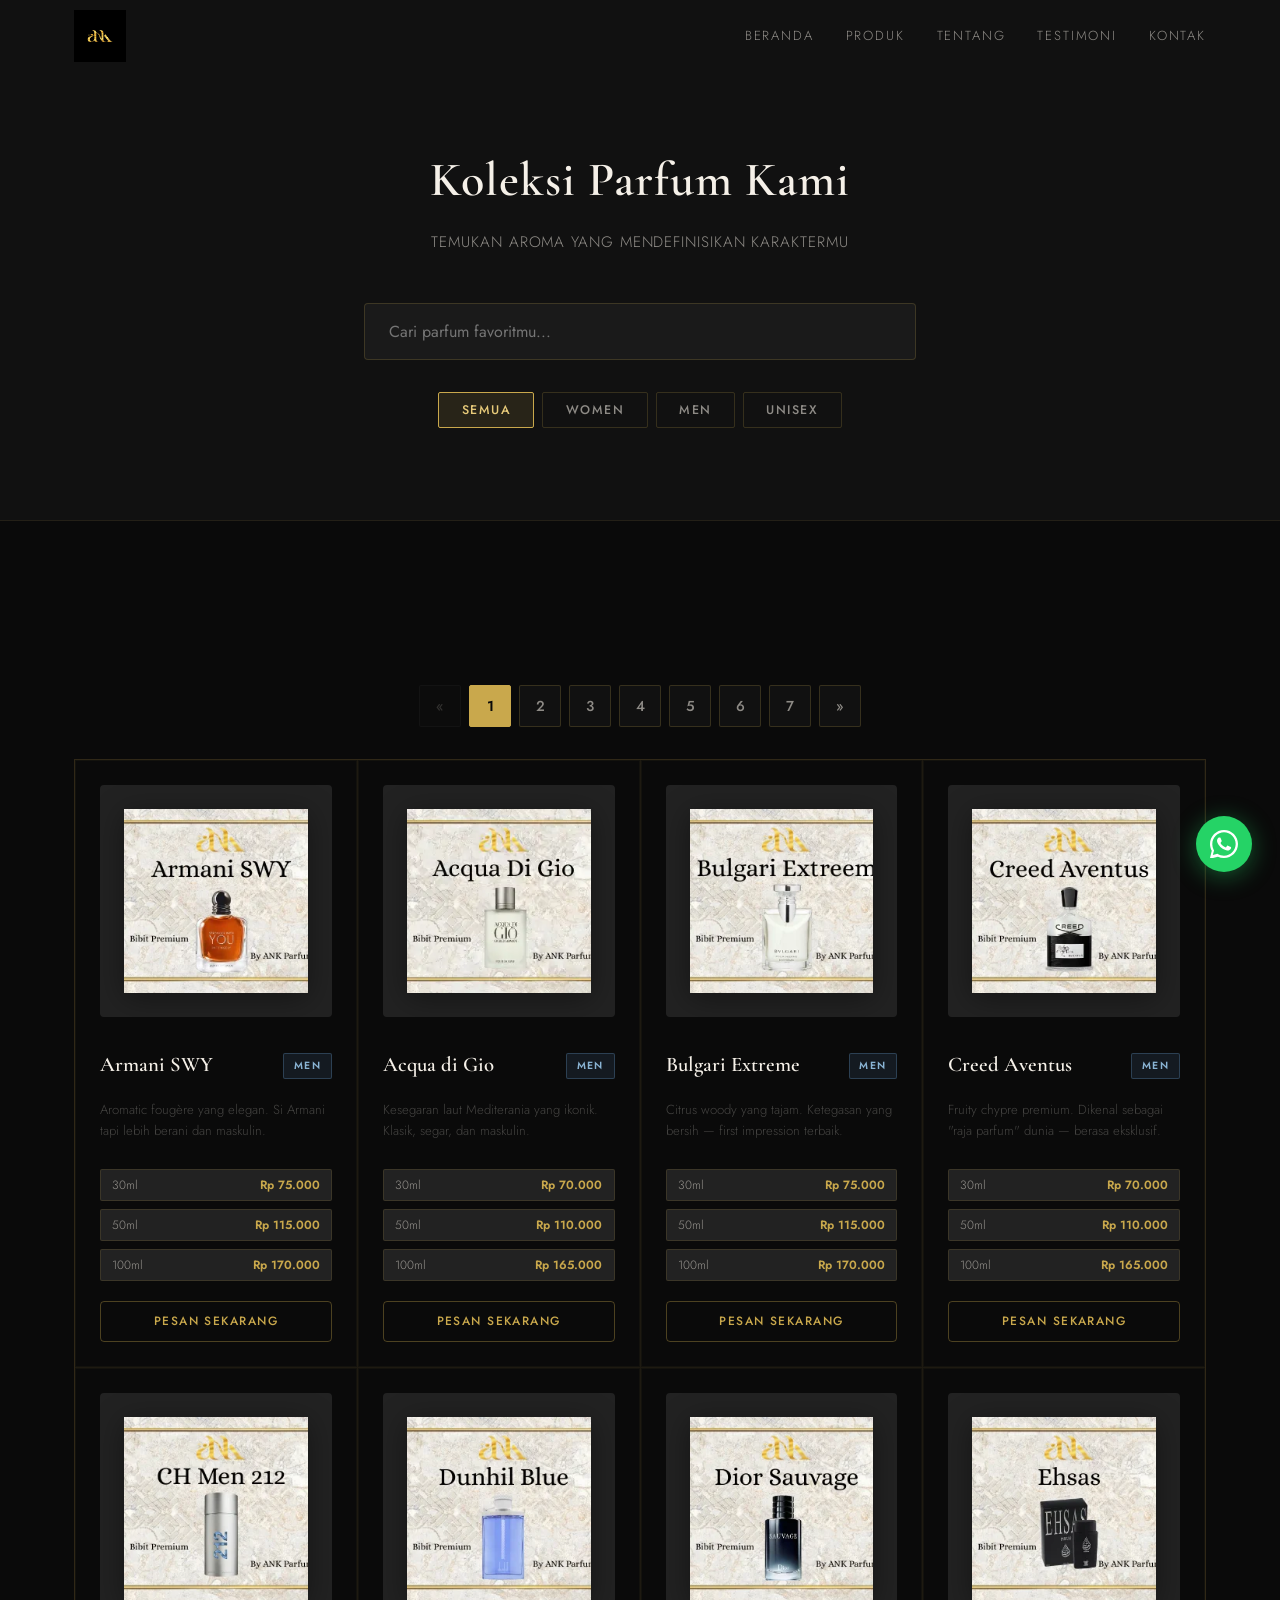
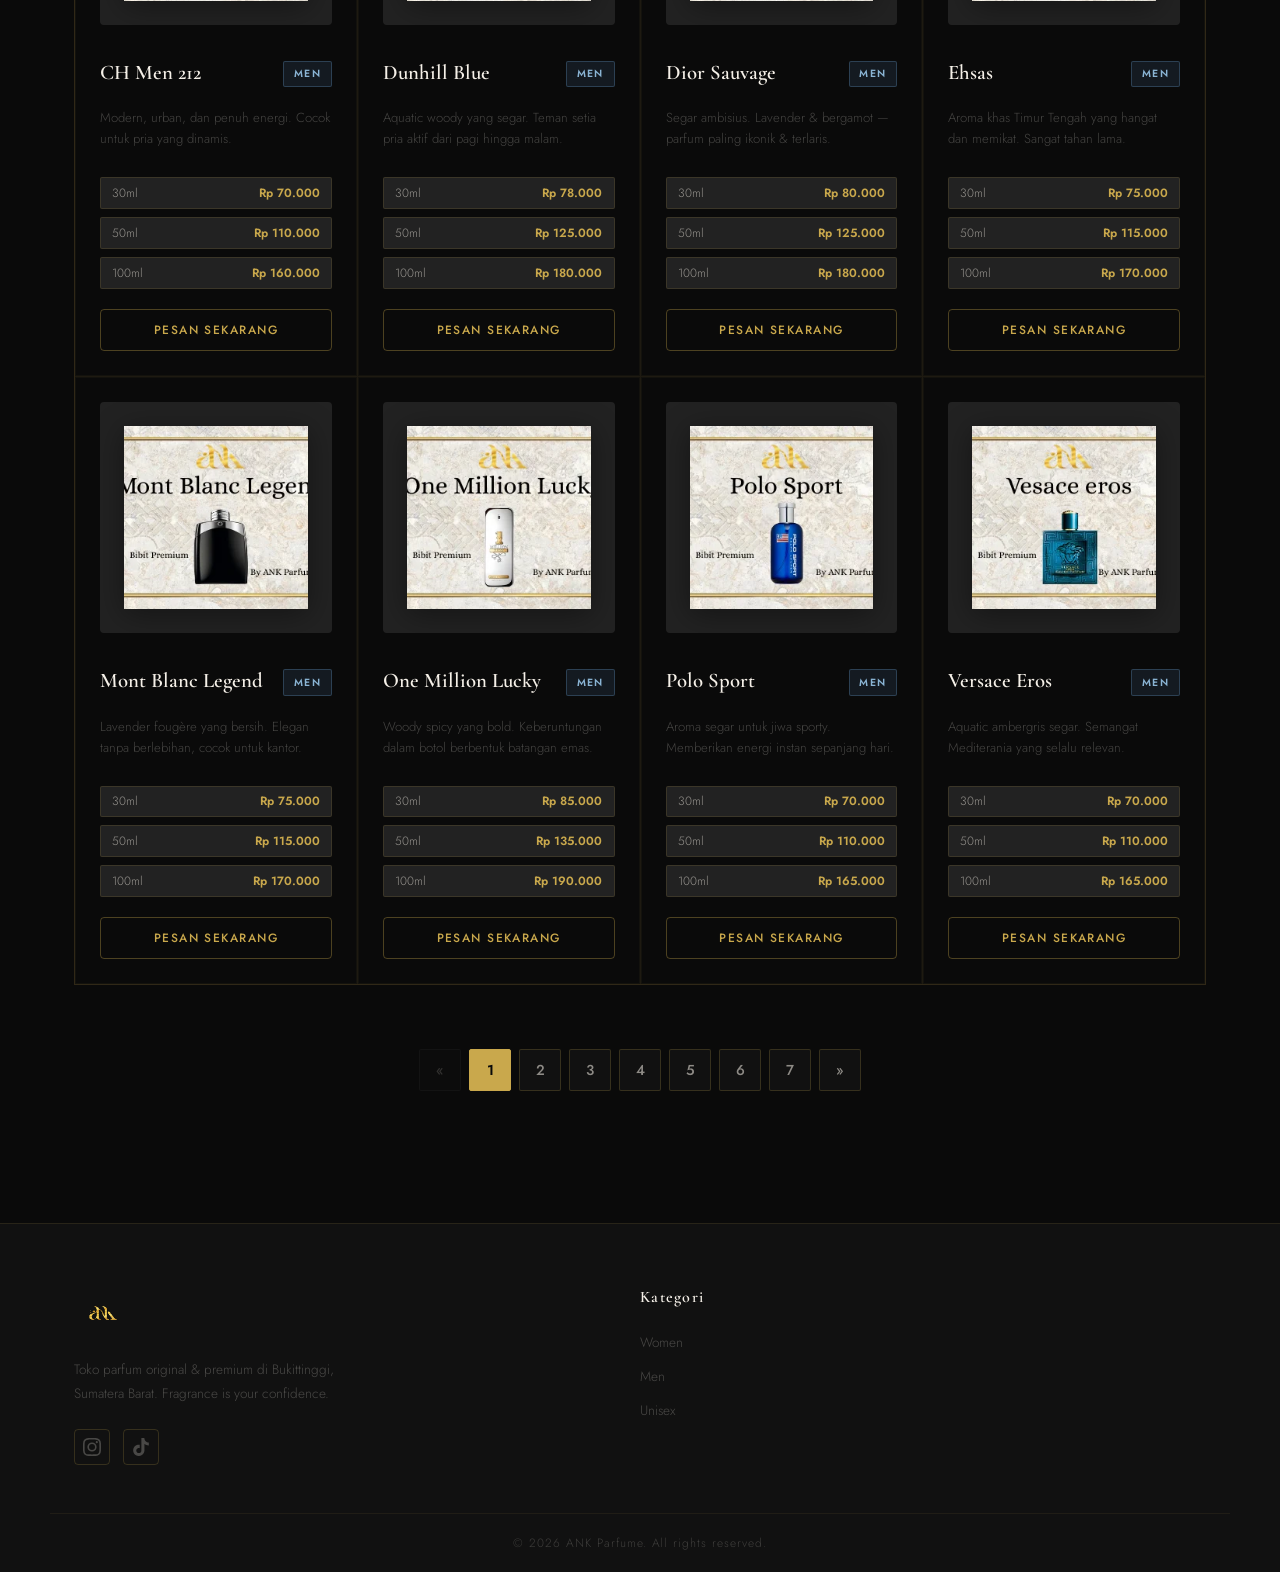
<file: produk.html>
<!doctype html>
<html lang="id">
  <head>
    <meta charset="UTF-8" />
    <meta name="viewport" content="width=device-width, initial-scale=1.0" />
    <title>Katalog Produk | ANK Parfume Bukittinggi</title>
    <meta
      name="description"
      content="Katalog lengkap parfum original & premium di ANK Parfume Bukittinggi. Temukan aroma branded favoritmu untuk Pria, Wanita, dan Unisex. COD Bukittinggi!"
    />
    <meta
      name="keywords"
      content="katalog parfum bukittinggi, list harga parfum ank parfume, parfum pria bukittinggi, parfum wanita bukittinggi, parfum unisex bukittinggi, branded perfume bukittinggi"
    />
    <link rel="canonical" href="https://ank-parfume.netlify.app/produk.html" />

    <!-- Open Graph -->
    <meta property="og:type" content="website" />
    <meta property="og:title" content="Katalog Produk | ANK Parfume Bukittinggi" />
    <meta property="og:description" content="Koleksi lengkap parfum branded & premium. Cari aroma favoritmu dan pesan via WhatsApp hari ini!" />
    <meta property="og:url" content="https://ank-parfume.netlify.app/produk.html" />
    <meta property="og:image" content="https://ank-parfume.netlify.app/img/ankparfume.webp" />

    <!-- Structured Data: ItemList (Product Catalog) -->
    <script type="application/ld+json">
      {
        "@context": "https://schema.org",
        "@type": "ItemList",
        "name": "Koleksi Parfum ANK Parfume",
        "description": "Daftar parfum premium dan branded tersedia di Bukittinggi.",
        "url": "https://ank-parfume.netlify.app/produk.html",
        "numberOfItems": 74,
        "itemListElement": [
          {
            "@type": "ListItem",
            "position": 1,
            "name": "Parfum Pria"
          },
          {
            "@type": "ListItem",
            "position": 2,
            "name": "Parfum Wanita"
          },
          {
            "@type": "ListItem",
            "position": 3,
            "name": "Parfum Unisex"
          }
        ]
      }
    </script>

    <link rel="icon" href="img/ankparfume.webp" />

    <!-- Preload Critical Assets -->
    <link rel="preload" href="img/ankparfume.webp" as="image" fetchpriority="high" />
    <link rel="preload" href="style.css" as="style" />
    <link rel="preload" href="products.js" as="script" />

    <!-- Google Fonts -->
    <link rel="preconnect" href="https://fonts.googleapis.com" />
    <link rel="preconnect" href="https://fonts.gstatic.com" crossorigin />
    <link
      href="https://fonts.googleapis.com/css2?family=Cormorant+Garamond:ital,wght@0,300;0,400;0,600;0,700;1,300;1,400&family=Jost:wght@300;400;500;600&display=swap"
      rel="stylesheet"
      media="print" 
      onload="this.media='all'"
    />
    <noscript>
      <link href="https://fonts.googleapis.com/css2?family=Cormorant+Garamond:ital,wght@0,300;0,400;0,600;0,700;1,300;1,400&family=Jost:wght@300;400;500;600&display=swap" rel="stylesheet" />
    </noscript>

    <link rel="stylesheet" href="style.css" />
    <style>
      .catalog-hero {
        padding: 140px 0 60px;
        text-align: center;
        background: var(--black-2);
        border-bottom: 1px solid rgba(201, 168, 76, 0.1);
      }
      .search-container {
        max-width: 600px;
        margin: 2rem auto;
        padding: 0 24px;
        position: relative;
      }
      .search-input {
        width: 100%;
        padding: 1rem 1.5rem;
        background: var(--black-3);
        border: 1px solid rgba(201, 168, 76, 0.2);
        border-radius: var(--radius);
        color: var(--white);
        font-family: var(--font-body);
        font-size: 1rem;
        transition: all var(--transition);
      }
      .search-input:focus {
        outline: none;
        border-color: var(--gold);
        box-shadow: 0 0 15px rgba(201, 168, 76, 0.15);
      }
      .catalog-filters {
        justify-content: center;
        margin-bottom: 2rem;
      }
      .no-results {
        text-align: center;
        padding: 4rem 2rem;
        color: var(--white-mute);
        font-style: italic;
      }
      /* Ensure images fit well */
      .produk-card-img-wrapper {
        position: relative;
        width: 100%;
        aspect-ratio: 1/1;
        overflow: hidden;
        background: var(--black-4);
        margin-bottom: 1rem;
        border-radius: var(--radius);
      }
      .produk-img {
        width: 100%;
        height: 100%;
        object-fit: cover;
        transition: transform 0.6s cubic-bezier(0.4, 0, 0.2, 1);
      }
      .produk-card:hover .produk-img {
        transform: scale(1.1);
      }
    </style>
  </head>
  <body>
    <!-- ===== FLOATING WA BUTTON ===== -->
    <a
      href="https://wa.me/6282169856049?text=Halo%20ANK%20Parfume%2C%20saya%20ingin%20tanya%20tentang%20parfum%20yang%20tersedia."
      class="wa-float"
      target="_blank"
      rel="noopener"
      aria-label="Chat WhatsApp ANK Parfume"
    >
      <svg viewBox="0 0 24 24" fill="currentColor" aria-hidden="true">
        <path d="M17.472 14.382c-.297-.149-1.758-.867-2.03-.967-.273-.099-.471-.148-.67.15-.197.297-.767.966-.94 1.164-.173.199-.347.223-.644.075-.297-.15-1.255-.463-2.39-1.475-.883-.788-1.48-1.761-1.653-2.059-.173-.297-.018-.458.13-.606.134-.133.298-.347.446-.52.149-.174.198-.298.298-.497.099-.198.05-.371-.025-.52-.075-.149-.669-1.612-.916-2.207-.242-.579-.487-.5-.669-.51-.173-.008-.371-.01-.57-.01-.198 0-.52.074-.792.372-.272.297-1.04 1.016-1.04 2.479 0 1.462 1.065 2.875 1.213 3.074.149.198 2.096 3.2 5.077 4.487.709.306 1.262.489 1.694.625.712.227 1.36.195 1.871.118.571-.085 1.758-.719 2.006-1.413.248-.694.248-1.289.173-1.413-.074-.124-.272-.198-.57-.347z"/>
        <path d="M12 0C5.373 0 0 5.373 0 12c0 2.119.553 4.107 1.522 5.836L.057 23.882a.5.5 0 0 0 .608.61l6.163-1.595A11.945 11.945 0 0 0 12 24c6.627 0 12-5.373 12-12S18.627 0 12 0zm0 22c-1.93 0-3.73-.518-5.282-1.42l-.378-.22-3.918 1.014 1.04-3.797-.242-.39A9.951 9.951 0 0 1 2 12C2 6.477 6.477 2 12 2s10 4.477 10 10-4.477 10-10 10z"/>
      </svg>
    </a>

    <!-- ===== NAVBAR ===== -->
    <header class="navbar" id="navbar">
      <div class="nav-container">
        <a href="index.html" class="nav-logo" aria-label="ANK Parfume Home">
          <img src="img/ankparfume.webp" alt="ANK Parfume Logo" class="logo-img" width="90" height="90" fetchpriority="high" decoding="async" />
        </a>
        <nav class="nav-links" id="navLinks" aria-label="Menu utama">
          <a href="index.html" class="nav-link">Beranda</a>
          <a href="produk.html" class="nav-link active-nav">Produk</a>
          <a href="index.html#tentang" class="nav-link">Tentang</a>
          <a href="index.html#testimoni" class="nav-link">Testimoni</a>
          <a href="index.html#kontak" class="nav-link">Kontak</a>
        </nav>
        <button class="hamburger" id="hamburger" aria-label="Toggle menu" aria-expanded="false">
          <span></span><span></span><span></span>
        </button>
      </div>
    </header>

    <main>
      <!-- Catalog Header -->
      <section class="catalog-hero">
        <div class="container">
          <h1 class="section-title reveal">Koleksi Parfum Kami</h1>
          <p class="section-sub reveal">Temukan aroma yang mendefinisikan karaktermu</p>
          
          <div class="search-container reveal">
            <input type="text" id="searchInput" class="search-input" placeholder="Cari parfum favoritmu..." aria-label="Cari produk" />
          </div>

          <div class="filter-tabs catalog-filters reveal" role="tablist">
            <button class="tab active" data-filter="all" role="tab" aria-selected="true">Semua</button>
            <button class="tab" data-filter="women" role="tab" aria-selected="false">Women</button>
            <button class="tab" data-filter="men" role="tab" aria-selected="false">Men</button>
            <button class="tab" data-filter="unisex" role="tab" aria-selected="false">Unisex</button>
          </div>
        </div>
      </section>

      <!-- Products Grid -->
      <section class="produk">
        <div class="container">
          <div id="paginationContainer" class="pagination-container reveal"></div>
          <div class="produk-grid" id="produkGrid">
            <!-- Injected by products.js & script.js -->
          </div>
          <div id="paginationContainer" class="pagination-container reveal"></div>
        </div>
      </section>
    </main>

    <!-- ===== FOOTER ===== -->
    <footer class="footer">
      <div class="container footer-inner">
        <div class="footer-brand">
          <img src="img/ankparfume.webp" alt="ANK Parfume Logo" class="logo-img footer-logo-img" width="80" height="80" />
          <p>Toko parfum original & premium di Bukittinggi, Sumatera Barat. Fragrance is your confidence.</p>
          <div class="footer-sosmed">
            <a href="https://instagram.com/ANK_Parfume" target="_blank" rel="noopener"><svg viewBox="0 0 24 24" fill="currentColor" width="18" height="18"><path d="M12 2.163c3.204 0 3.584.012 4.85.07 3.252.148 4.771 1.691 4.919 4.919.058 1.265.069 1.645.069 4.849 0 3.205-.012 3.584-.069 4.849-.149 3.225-1.664 4.771-4.919 4.919-1.266.058-1.644.07-4.85.07-3.204 0-3.584-.012-4.849-.07-3.26-.149-4.771-1.699-4.919-4.92-.058-1.265-.07-1.644-.07-4.849 0-3.204.013-3.583.07-4.849.149-3.227 1.664-4.771 4.919-4.919 1.266-.057 1.645-.069 4.849-.069zM12 0C8.741 0 8.333.014 7.053.072 2.695.272.273 2.69.073 7.052.014 8.333 0 8.741 0 12c0 3.259.014 3.668.072 4.948.2 4.358 2.618 6.78 6.98 6.98C8.333 23.986 8.741 24 12 24c3.259 0 3.668-.014 4.948-.072 4.354-.2 6.782-2.618 6.979-6.98.059-1.28.073-1.689.073-4.948 0-3.259-.014-3.667-.072-4.947-.196-4.354-2.617-6.78-6.979-6.98C15.668.014 15.259 0 12 0zm0 5.838a6.162 6.162 0 1 0 0 12.324 6.162 6.162 0 0 0 0-12.324zM12 16a4 4 0 1 1 0-8 4 4 0 0 1 0 8zm6.406-11.845a1.44 1.44 0 1 0 0 2.881 1.44 1.44 0 0 0 0-2.881z"/></svg></a>
            <a href="https://www.tiktok.com/@ank_parfume" target="_blank" rel="noopener"><svg viewBox="0 0 24 24" fill="currentColor" width="18" height="18"><path d="M12.525.02c1.31-.02 2.61-.01 3.91-.02.08 1.53.63 3.09 1.75 4.17 1.12 1.11 2.7 1.62 4.24 1.79v4.03c-1.44-.05-2.89-.35-4.2-.97-.57-.26-1.1-.59-1.62-.93-.01 2.92.01 5.84-.02 8.75-.08 1.4-.54 2.79-1.35 3.94-1.31 1.92-3.58 3.17-5.91 3.21-1.43.08-2.86-.31-4.08-1.03-2.02-1.19-3.44-3.37-3.65-5.71-.02-.5-.03-1-.01-1.49.18-1.9 1.12-3.72 2.58-4.96 1.66-1.44 3.98-2.13 6.15-1.72.02 1.48-.04 2.96-.04 4.44-.99-.32-2.15-.23-3.02.37-.63.41-1.11 1.04-1.36 1.75-.21.51-.15 1.07-.14 1.61.24 1.64 1.82 3.02 3.5 2.87 1.12-.01 2.19-.66 2.77-1.61.19-.33.4-.67.41-1.06.1-1.79.06-3.57.07-5.36.01-4.03-.01-8.05.02-12.07z"/></svg></a>
          </div>
        </div>
        <div class="footer-links">
          <h4>Kategori</h4>
          <nav>
            <a href="produk.html?filter=women">Women</a>
            <a href="produk.html?filter=men">Men</a>
            <a href="produk.html?filter=unisex">Unisex</a>
          </nav>
        </div>
      </div>
      <div class="footer-bottom">
        <p>© <span id="year"></span> ANK Parfume. All rights reserved.</p>
      </div>
    </footer>

    <!-- Scripts -->
    <script src="products.js"></script>
    <script src="script.js"></script>
  </body>
</html>
</file>
<file: style.css>
/* =====================================================
   ANK PARFUME — style.css
   Dark Luxury Aesthetic: Black × Gold
   Fonts: Cormorant Garamond (display) + Jost (body)
   ===================================================== */

/* ---------- CSS RESET & VARIABLES ---------- */
*,
*::before,
*::after {
  box-sizing: border-box;
  margin: 0;
  padding: 0;
}

:root {
  --black: #0a0a0a;
  --black-2: #111111;
  --black-3: #1a1a1a;
  --black-4: #222222;
  --gold: #c9a84c;
  --gold-light: #e8cb7a;
  --gold-dim: #8a7035;
  --gold-pale: rgba(201, 168, 76, 0.12);
  --white: #f5f0e8;
  --white-dim: rgba(245, 240, 232, 0.55);
  --white-mute: rgba(245, 240, 232, 0.25);
  --text: #d4cbbf;
  --radius: 4px;
  --transition: 0.35s cubic-bezier(0.4, 0, 0.2, 1);
  --font-display: "Cormorant Garamond", serif;
  --font-body: "Jost", sans-serif;
  --nav-h: 72px;
}

html {
  scroll-behavior: smooth;
  font-size: 16px;
}

body {
  background-color: var(--black);
  color: var(--text);
  font-family: var(--font-body);
  font-weight: 300;
  line-height: 1.7;
  overflow-x: hidden;
  -webkit-font-smoothing: antialiased;
}

img {
  display: block;
  max-width: 100%;
  height: auto;
}
a {
  color: inherit;
  text-decoration: none;
}
ul {
  list-style: none;
}
button {
  font-family: var(--font-body);
  cursor: pointer;
  border: none;
  background: none;
}

/* ---------- CONTAINER ---------- */
.container {
  width: 100%;
  max-width: 1180px;
  margin: 0 auto;
  padding: 0 24px;
}

/* ---------- SECTION TITLES ---------- */
.section-title {
  font-family: var(--font-display);
  font-size: clamp(2rem, 4vw, 3rem);
  font-weight: 600;
  color: var(--white);
  letter-spacing: 0.02em;
  margin-bottom: 0.5rem;
}
.section-sub {
  color: var(--white-dim);
  font-size: 0.95rem;
  letter-spacing: 0.06em;
  text-transform: uppercase;
  margin-bottom: 3rem;
}

/* ============================================================
   NAVBAR
   ============================================================ */
.navbar {
  position: fixed;
  top: 0;
  left: 0;
  right: 0;
  z-index: 900;
  height: var(--nav-h);
  transition:
    background var(--transition),
    box-shadow var(--transition);
}
.navbar.scrolled {
  background: rgba(10, 10, 10, 0.92);
  backdrop-filter: blur(16px);
  -webkit-backdrop-filter: blur(16px);
  box-shadow: 0 1px 0 rgba(201, 168, 76, 0.18);
}
.nav-container {
  max-width: 1180px;
  margin: 0 auto;
  padding: 0 24px;
  height: 100%;
  display: flex;
  align-items: center;
  gap: 2rem;
}
.nav-logo {
  flex-shrink: 0;
  display: flex;
  align-items: center;
}
.logo-img {
  height: 52px;
  width: auto;
  object-fit: contain;
  mix-blend-mode: lighten;
  transition:
    opacity var(--transition),
    transform var(--transition);
  display: block;
}
.nav-logo:hover .logo-img {
  opacity: 0.85;
  transform: scale(1.03);
}
.footer-logo-img {
  height: 58px;
  margin-bottom: 0.75rem;
}

.logo-ank {
  font-family: var(--font-display);
  font-weight: 700;
  font-size: 1.6rem;
  letter-spacing: 0.12em;
  background: linear-gradient(
    135deg,
    var(--gold-light),
    var(--gold),
    var(--gold-dim)
  );
  -webkit-background-clip: text;
  -webkit-text-fill-color: transparent;
  background-clip: text;
}
.logo-parfume {
  font-family: var(--font-body);
  font-weight: 300;
  font-size: 0.9rem;
  letter-spacing: 0.25em;
  text-transform: uppercase;
  color: var(--white-dim);
}
.nav-links {
  display: flex;
  align-items: center;
  gap: 2rem;
  margin-left: auto;
}
.nav-link {
  font-size: 0.82rem;
  letter-spacing: 0.14em;
  text-transform: uppercase;
  color: var(--white-dim);
  position: relative;
  transition: color var(--transition);
}
.nav-link::after {
  content: "";
  position: absolute;
  bottom: -4px;
  left: 0;
  width: 0;
  height: 1px;
  background: var(--gold);
  transition: width var(--transition);
}
.nav-link:hover {
  color: var(--gold-light);
}
.nav-link:hover::after {
  width: 100%;
}

.btn-wa-nav {
  display: flex;
  align-items: center;
  gap: 0.5rem;
  background: var(--gold);
  color: var(--black);
  font-size: 0.78rem;
  font-weight: 600;
  letter-spacing: 0.1em;
  text-transform: uppercase;
  padding: 0.55rem 1.2rem;
  border-radius: var(--radius);
  transition:
    background var(--transition),
    transform var(--transition);
  white-space: nowrap;
}
.btn-wa-nav:hover {
  background: var(--gold-light);
  transform: translateY(-1px);
}

/* Hamburger */
.hamburger {
  display: none;
  flex-direction: column;
  gap: 5px;
  padding: 4px;
  margin-left: auto;
}
.hamburger span {
  display: block;
  width: 24px;
  height: 1.5px;
  background: var(--gold);
  transition: var(--transition);
}
.hamburger.open span:nth-child(1) {
  transform: translateY(6.5px) rotate(45deg);
}
.hamburger.open span:nth-child(2) {
  opacity: 0;
}
.hamburger.open span:nth-child(3) {
  transform: translateY(-6.5px) rotate(-45deg);
}

/* ============================================================
   HERO
   ============================================================ */
.hero {
  position: relative;
  min-height: 100svh;
  display: flex;
  align-items: center;
  justify-content: center;
  overflow: hidden;
  padding: var(--nav-h) 24px 80px;
}
.hero-bg {
  position: absolute;
  inset: 0;
  pointer-events: none;
}
.hero-orb {
  position: absolute;
  border-radius: 50%;
  filter: blur(80px);
  opacity: 0.35;
}
.hero-orb-1 {
  width: 55vw;
  height: 55vw;
  top: -10%;
  left: -15%;
  background: radial-gradient(circle, #3b2a0a 0%, transparent 70%);
}
.hero-orb-2 {
  width: 45vw;
  height: 45vw;
  bottom: -10%;
  right: -10%;
  background: radial-gradient(circle, #1e1205 0%, transparent 70%);
}
/* Removed hero-grain because SVG feTurbulence is too heavy for mobile TBT */


.hero-content {
  position: relative;
  z-index: 2;
  text-align: center;
  max-width: 800px;
}
.hero-eyebrow {
  font-size: 0.78rem;
  letter-spacing: 0.3em;
  text-transform: uppercase;
  color: var(--gold);
  margin-bottom: 1.5rem;
}
.hero-title {
  font-family: var(--font-display);
  font-size: clamp(2.8rem, 7vw, 5.5rem);
  font-weight: 600;
  line-height: 1.1;
  color: var(--white);
  letter-spacing: -0.01em;
  margin-bottom: 1.5rem;
}
.hero-title em {
  font-style: italic;
  background: linear-gradient(135deg, var(--gold-light), var(--gold));
  -webkit-background-clip: text;
  -webkit-text-fill-color: transparent;
  background-clip: text;
}
.hero-sub {
  font-size: 1rem;
  line-height: 1.8;
  color: var(--white-dim);
  margin-bottom: 2.5rem;
  max-width: 560px;
  margin-left: auto;
  margin-right: auto;
}
.hero-cta {
  display: flex;
  gap: 1rem;
  justify-content: center;
  flex-wrap: wrap;
}

/* Buttons */
.btn-primary {
  display: inline-block;
  background: linear-gradient(135deg, var(--gold-light), var(--gold));
  color: var(--black);
  font-family: var(--font-body);
  font-size: 0.82rem;
  font-weight: 600;
  letter-spacing: 0.14em;
  text-transform: uppercase;
  padding: 0.85rem 2.2rem;
  border-radius: var(--radius);
  transition:
    transform var(--transition),
    box-shadow var(--transition);
  box-shadow: 0 4px 24px rgba(201, 168, 76, 0.25);
}
.btn-primary:hover {
  transform: translateY(-2px);
  box-shadow: 0 8px 32px rgba(201, 168, 76, 0.4);
}
.btn-outline {
  display: inline-flex;
  align-items: center;
  gap: 0.5rem;
  border: 1px solid rgba(201, 168, 76, 0.4);
  color: var(--gold-light);
  font-size: 0.82rem;
  font-weight: 500;
  letter-spacing: 0.14em;
  text-transform: uppercase;
  padding: 0.85rem 2.2rem;
  border-radius: var(--radius);
  transition:
    border-color var(--transition),
    background var(--transition),
    transform var(--transition);
}
.btn-outline:hover {
  border-color: var(--gold);
  background: var(--gold-pale);
  transform: translateY(-2px);
}

.hero-scroll-hint {
  position: absolute;
  bottom: 2rem;
  left: 50%;
  transform: translateX(-50%);
  display: flex;
  flex-direction: column;
  align-items: center;
  gap: 0.5rem;
  opacity: 0.4;
}
.hero-scroll-hint span {
  font-size: 0.65rem;
  letter-spacing: 0.25em;
  text-transform: uppercase;
  color: var(--gold);
}
.scroll-line {
  width: 1px;
  height: 40px;
  background: linear-gradient(to bottom, var(--gold), transparent);
  animation: scrollPulse 2s ease-in-out infinite;
}
@keyframes scrollPulse {
  0%,
  100% {
    opacity: 1;
    transform: scaleY(1);
  }
  50% {
    opacity: 0.3;
    transform: scaleY(0.5);
  }
}

/* ============================================================
   USP
   ============================================================ */
.usp {
  padding: 100px 0;
  background: var(--black-2);
  border-top: 1px solid rgba(201, 168, 76, 0.08);
  border-bottom: 1px solid rgba(201, 168, 76, 0.08);
  content-visibility: auto;
  contain-intrinsic-size: 0 500px;
}
.usp-grid {
  display: grid;
  grid-template-columns: repeat(auto-fit, minmax(220px, 1fr));
  gap: 1.5px;
  background: rgba(201, 168, 76, 0.08);
  border: 1px solid rgba(201, 168, 76, 0.08);
}
.usp-card {
  background: var(--black-2);
  padding: 2.5rem 2rem;
  text-align: center;
  transition: background var(--transition);
  position: relative;
  overflow: hidden;
}
.usp-card::before {
  content: "";
  position: absolute;
  top: 0;
  left: 0;
  right: 0;
  height: 1px;
  background: linear-gradient(90deg, transparent, var(--gold), transparent);
  transform: scaleX(0);
  transition: transform 0.5s ease;
}
.usp-card:hover {
  background: var(--black-3);
}
.usp-card:hover::before {
  transform: scaleX(1);
}
.usp-icon {
  font-size: 1.8rem;
  color: var(--gold);
  margin-bottom: 1rem;
  display: block;
  transition: transform var(--transition);
}
.usp-card:hover .usp-icon {
  transform: scale(1.2) rotate(15deg);
}
.usp-card h3 {
  font-family: var(--font-display);
  font-size: 1.35rem;
  font-weight: 600;
  color: var(--white);
  margin-bottom: 0.75rem;
}
.usp-card p {
  font-size: 0.88rem;
  color: var(--white-dim);
  line-height: 1.7;
}

/* ============================================================
   PRODUK
   ============================================================ */
.produk {
  padding: 100px 0;
  background: var(--black);
  content-visibility: auto;
  contain-intrinsic-size: 0 800px;
}

.filter-tabs {
  display: flex;
  gap: 0.5rem;
  margin-bottom: 3rem;
  flex-wrap: wrap;
}
.tab {
  padding: 0.5rem 1.4rem;
  font-size: 0.78rem;
  font-weight: 500;
  letter-spacing: 0.12em;
  text-transform: uppercase;
  color: var(--white-dim);
  border: 1px solid rgba(201, 168, 76, 0.2);
  border-radius: 2px;
  transition: all var(--transition);
}
.tab:hover,
.tab.active {
  background: var(--gold-pale);
  border-color: var(--gold);
  color: var(--gold-light);
}

.produk-grid {
  display: grid;
  grid-template-columns: repeat(auto-fill, minmax(280px, 1fr));
  gap: 1px;
  background: rgba(201, 168, 76, 0.1);
  border: 1px solid rgba(201, 168, 76, 0.1);
}

/* Product Card */
.produk-card {
  background: var(--black);
  padding: 1.5rem;
  display: flex;
  flex-direction: column;
  gap: 1.25rem;
  transition: all var(--transition);
  position: relative;
  overflow: hidden;
  border: 1px solid rgba(201, 168, 76, 0.05);
}

.produk-card-img-wrapper {
  position: relative;
  width: 100%;
  aspect-ratio: 1/1;
  overflow: hidden;
  background: var(--black-2);
  border-radius: 4px;
}

.produk-img {
  width: 100%;
  height: 100%;
  object-fit: contain; /* Contain to keep the aesthetic of the perfume bottles */
  padding: 1.5rem;
  transition: transform 0.6s cubic-bezier(0.4, 0, 0.2, 1);
  filter: drop-shadow(0 5px 15px rgba(0,0,0,0.4));
}

.produk-card:hover .produk-img {
  transform: scale(1.1);
}
.produk-card::after {
  content: "";
  position: absolute;
  inset: 0;
  background: linear-gradient(135deg, rgba(201, 168, 76, 0.04), transparent);
  opacity: 0;
  transition: opacity var(--transition);
}
.produk-card:hover {
  background: var(--black-3);
}
.produk-card:hover::after {
  opacity: 1;
}

@keyframes cardIn {
  to {
    opacity: 1;
    transform: translateY(0);
  }
}

.produk-card-header {
  display: flex;
  justify-content: space-between;
  align-items: flex-start;
  gap: 1rem;
}
.produk-badge {
  font-size: 0.65rem;
  font-weight: 600;
  letter-spacing: 0.14em;
  text-transform: uppercase;
  padding: 0.2rem 0.6rem;
  border-radius: 2px;
  flex-shrink: 0;
}
.badge-women {
  background: rgba(201, 168, 76, 0.12);
  color: var(--gold);
  border: 1px solid rgba(201, 168, 76, 0.3);
}
.badge-men {
  background: rgba(100, 150, 200, 0.12);
  color: #8ab4d4;
  border: 1px solid rgba(100, 150, 200, 0.3);
}
.badge-unisex {
  background: rgba(150, 200, 130, 0.12);
  color: #a8d4a0;
  border: 1px solid rgba(150, 200, 130, 0.3);
}

.produk-name {
  font-family: var(--font-display);
  font-size: 1.3rem;
  font-weight: 600;
  color: var(--white);
  line-height: 1.2;
  flex: 1;
}
.produk-desc {
  font-size: 0.82rem;
  color: var(--white-mute);
  line-height: 1.6;
  margin-bottom: 0.5rem;
  display: -webkit-box;
  -webkit-line-clamp: 2;
  line-clamp: 2;
  -webkit-box-orient: vertical;
  overflow: hidden;
}

.produk-prices {
  display: flex;
  flex-direction: column;
  gap: 0.5rem;
}

.price-pill {
  font-size: 0.8rem;
  color: var(--white-dim);
  display: flex;
  justify-content: space-between;
  border-bottom: 1px dotted rgba(201, 168, 76, 0.15);
  padding-bottom: 0.25rem;
}

.price-pill strong {
  color: var(--gold);
  font-weight: 600;
}

.btn-wa-card {
  margin-top: auto;
  padding: 0.8rem;
  background: var(--black-3);
  color: var(--white);
  border: 1px solid rgba(201, 168, 76, 0.2);
  text-align: center;
  font-size: 0.75rem;
  font-weight: 600;
  text-transform: uppercase;
  letter-spacing: 0.15em;
  transition: all var(--transition);
}

.btn-wa-card:hover {
  background: var(--gold);
  color: var(--black);
  border-color: var(--gold);
}

.produk-prices {
  display: flex;
  gap: 0.5rem;
  flex-wrap: wrap;
}
.price-pill {
  font-size: 0.75rem;
  padding: 0.3rem 0.7rem;
  background: var(--black-4);
  border: 1px solid rgba(201, 168, 76, 0.15);
  border-radius: 2px;
  color: var(--white-dim);
  white-space: nowrap;
}
.price-pill strong {
  color: var(--gold);
  font-weight: 600;
}

.btn-wa-card {
  display: inline-flex;
  align-items: center;
  justify-content: center;
  gap: 0.5rem;
  background: transparent;
  color: var(--gold);
  font-family: var(--font-body);
  font-size: 0.75rem;
  font-weight: 500;
  letter-spacing: 0.12em;
  text-transform: uppercase;
  border: 1px solid rgba(201, 168, 76, 0.35);
  padding: 0.6rem 1rem;
  border-radius: var(--radius);
  cursor: pointer;
  transition: all var(--transition);
  margin-top: auto;
  width: 100%;
  text-align: center;
}
.btn-wa-card:hover {
  background: var(--gold-pale);
  border-color: var(--gold);
  transform: translateY(-2px);
}

.katalog-note {
  margin-top: 3rem;
  text-align: center;
  font-size: 0.88rem;
  color: var(--white-mute);
}
.katalog-note a {
  color: var(--gold);
  text-decoration: underline;
  text-underline-offset: 3px;
}

/* ============================================================
   TENTANG
   ============================================================ */
.tentang {
  padding: 100px 0;
  background: var(--black-2);
  border-top: 1px solid rgba(201, 168, 76, 0.08);
  border-bottom: 1px solid rgba(201, 168, 76, 0.08);
  content-visibility: auto;
  contain-intrinsic-size: 0 600px;
}
.tentang-inner {
  display: grid;
  grid-template-columns: 1fr 1.2fr;
  gap: 5rem;
  align-items: center;
}
.tentang-visual {
  position: relative;
  height: 420px;
}
.tentang-frame {
  width: 100%;
  height: 100%;
  border: 1px solid rgba(201, 168, 76, 0.2);
  display: flex;
  align-items: center;
  justify-content: center;
  position: relative;
  overflow: hidden;
}
.tentang-frame::before {
  content: "";
  position: absolute;
  inset: 0;
  background:
    linear-gradient(135deg, rgba(201, 168, 76, 0.06) 0%, transparent 60%),
    radial-gradient(
      ellipse at 30% 70%,
      rgba(201, 168, 76, 0.08) 0%,
      transparent 60%
    );
}
.tentang-orb {
  position: absolute;
  width: 200px;
  height: 200px;
  border-radius: 50%;
  background: radial-gradient(
    circle,
    rgba(201, 168, 76, 0.15) 0%,
    transparent 70%
  );
  animation: orbFloat 8s ease-in-out infinite;
}
@keyframes orbFloat {
  0%,
  100% {
    transform: translateY(0) scale(1);
  }
  50% {
    transform: translateY(-20px) scale(1.05);
  }
}
.tentang-quote {
  position: relative;
  font-family: var(--font-display);
  font-size: 1.3rem;
  font-style: italic;
  color: var(--gold);
  letter-spacing: 0.05em;
  text-align: center;
  padding: 2rem;
  z-index: 1;
}
.tentang-lead {
  font-size: 1.05rem;
  line-height: 1.8;
  color: var(--white-dim);
  margin-bottom: 1.5rem;
}
.tentang-lead strong,
.tentang-text p strong {
  color: var(--gold-light);
  font-weight: 500;
}
.tentang-text p {
  font-size: 0.9rem;
  color: var(--white-mute);
  margin-bottom: 1.2rem;
}
.tentang-list {
  display: flex;
  flex-direction: column;
  gap: 0.7rem;
  margin-top: 1.5rem;
}
.tentang-list li {
  font-size: 0.88rem;
  color: var(--white-dim);
  padding-left: 0.5rem;
}

/* ============================================================
   TESTIMONI
   ============================================================ */
.testimoni {
  padding: 100px 0;
  background: var(--black);
}
.testi-grid {
  display: grid;
  grid-template-columns: repeat(auto-fill, minmax(300px, 1fr));
  gap: 1px;
  background: rgba(201, 168, 76, 0.08);
  border: 1px solid rgba(201, 168, 76, 0.08);
}
.testi-card {
  background: var(--black);
  padding: 2.5rem 2rem;
  display: flex;
  flex-direction: column;
  gap: 1rem;
  transition: background var(--transition);
}
.testi-card:hover {
  background: var(--black-2);
}
.testi-stars {
  color: var(--gold);
  font-size: 1rem;
  letter-spacing: 0.1em;
}
.testi-card blockquote {
  font-size: 0.9rem;
  color: var(--white-dim);
  line-height: 1.8;
  font-style: italic;
  flex: 1;
}
.testi-card footer {
  display: flex;
  flex-direction: column;
  gap: 0.2rem;
  padding-top: 1rem;
  border-top: 1px solid rgba(201, 168, 76, 0.1);
}
.testi-card footer strong {
  color: var(--white);
  font-size: 0.88rem;
}
.testi-card footer span {
  color: var(--gold-dim);
  font-size: 0.78rem;
  letter-spacing: 0.1em;
  text-transform: uppercase;
}

/* ============================================================
   KONTAK
   ============================================================ */
.kontak {
  padding: 100px 0;
  background: var(--black-2);
  border-top: 1px solid rgba(201, 168, 76, 0.08);
}
.kontak-inner {
  display: grid;
  grid-template-columns: 1fr 1.4fr;
  gap: 4rem;
  align-items: start;
  margin-top: 1rem;
}
.kontak-info {
  display: flex;
  flex-direction: column;
  gap: 1.8rem;
}
.kontak-item {
  display: flex;
  gap: 1.2rem;
  align-items: flex-start;
}
.kontak-icon {
  font-size: 1.4rem;
  line-height: 1;
  flex-shrink: 0;
  margin-top: 0.1rem;
}
.kontak-item strong {
  display: block;
  color: var(--gold);
  font-size: 0.78rem;
  font-weight: 600;
  letter-spacing: 0.15em;
  text-transform: uppercase;
  margin-bottom: 0.3rem;
}
.kontak-item p {
  font-size: 0.9rem;
  color: var(--white-dim);
  line-height: 1.6;
}
.kontak-item a {
  color: var(--gold-light);
  text-decoration: underline;
  text-underline-offset: 3px;
}

.kontak-sosmed {
  display: flex;
  gap: 0.8rem;
  flex-wrap: wrap;
}
.sosmed-btn {
  display: inline-flex;
  align-items: center;
  gap: 0.5rem;
  font-size: 0.8rem;
  font-weight: 500;
  letter-spacing: 0.08em;
  padding: 0.55rem 1rem;
  border-radius: var(--radius);
  border: 1px solid rgba(201, 168, 76, 0.2);
  color: var(--white-dim);
  transition: all var(--transition);
}
.sosmed-btn:hover {
  border-color: var(--gold);
  color: var(--gold-light);
  background: var(--gold-pale);
}

.btn-wa-big {
  display: flex;
  align-items: center;
  justify-content: center;
  gap: 0.75rem;
  background: linear-gradient(135deg, var(--gold-light), var(--gold));
  color: var(--black);
  font-size: 0.88rem;
  font-weight: 700;
  letter-spacing: 0.12em;
  text-transform: uppercase;
  padding: 1rem 2rem;
  border-radius: var(--radius);
  transition:
    transform var(--transition),
    box-shadow var(--transition);
  box-shadow: 0 4px 24px rgba(201, 168, 76, 0.3);
  margin-top: 0.5rem;
}
.btn-wa-big:hover {
  transform: translateY(-2px);
  box-shadow: 0 8px 36px rgba(201, 168, 76, 0.5);
}

.kontak-map {
  border: 1px solid rgba(201, 168, 76, 0.15);
  overflow: hidden;
  line-height: 0;
}
.kontak-map iframe {
  display: block;
  filter: grayscale(50%) invert(92%) hue-rotate(180deg);
}

/* ============================================================
   FOOTER
   ============================================================ */
.footer {
  background: var(--black-2);
  border-top: 1px solid rgba(201, 168, 76, 0.12);
  padding: 60px 0 0;
}
.footer-inner {
  display: grid;
  grid-template-columns: 2fr 1fr 1fr;
  gap: 3rem;
  padding-bottom: 3rem;
  border-bottom: 1px solid rgba(201, 168, 76, 0.08);
}
.footer-brand .logo-ank {
  font-size: 1.4rem;
}
.footer-brand .logo-parfume {
  font-size: 0.8rem;
}
.footer-brand p {
  font-size: 0.85rem;
  color: var(--white-mute);
  line-height: 1.7;
  margin: 1rem 0 1.5rem;
  max-width: 280px;
}
.footer-sosmed {
  display: flex;
  gap: 0.8rem;
}
.footer-sosmed a {
  display: flex;
  align-items: center;
  justify-content: center;
  width: 36px;
  height: 36px;
  border: 1px solid rgba(201, 168, 76, 0.2);
  border-radius: var(--radius);
  color: var(--white-mute);
  transition: all var(--transition);
}
.footer-sosmed a:hover {
  border-color: var(--gold);
  color: var(--gold);
  background: var(--gold-pale);
}
.footer-links h4 {
  font-family: var(--font-display);
  font-size: 1rem;
  font-weight: 600;
  color: var(--white);
  letter-spacing: 0.08em;
  margin-bottom: 1.2rem;
}
.footer-links nav {
  display: flex;
  flex-direction: column;
  gap: 0.7rem;
}
.footer-links nav a {
  font-size: 0.85rem;
  color: var(--white-mute);
  transition: color var(--transition);
  cursor: pointer;
}
.footer-links nav a:hover {
  color: var(--gold-light);
}

.footer-bottom {
  padding: 1.2rem 24px;
  text-align: center;
  font-size: 0.75rem;
  letter-spacing: 0.08em;
  color: rgba(245, 240, 232, 0.2);
}

/* ============================================================
   FLOATING WA BUTTON
   ============================================================ */
.wa-float {
  position: fixed;
  bottom: 28px;
  right: 28px;
  z-index: 800;
  width: 56px;
  height: 56px;
  background: #25d366;
  color: #fff;
  border-radius: 50%;
  display: flex;
  align-items: center;
  justify-content: center;
  box-shadow: 0 4px 24px rgba(37, 211, 102, 0.4);
  transition:
    transform var(--transition),
    box-shadow var(--transition);
}
.wa-float svg {
  width: 28px;
  height: 28px;
}
.wa-float:hover {
  transform: scale(1.1) translateY(-2px);
  box-shadow: 0 8px 36px rgba(37, 211, 102, 0.6);
}

/* ============================================================
   SCROLL ANIMATIONS
   ============================================================ */
.reveal {
  opacity: 0;
  transform: translateY(28px);
  transition:
    opacity 0.7s ease,
    transform 0.7s ease;
}
.reveal.visible {
  opacity: 1;
  transform: translateY(0);
}
.fade-in {
  animation: fadeInUp 0.9s ease 0.3s both;
}
@keyframes fadeInUp {
  from {
    opacity: 0;
    transform: translateY(36px);
  }
  to {
    opacity: 1;
    transform: translateY(0);
  }
}

/* ============================================================
   RESPONSIVE
   ============================================================ */
@media (max-width: 900px) {
  .tentang-inner {
    grid-template-columns: 1fr;
  }
  .tentang-visual {
    height: 260px;
    order: -1;
  }
  .kontak-inner {
    grid-template-columns: 1fr;
  }
  .footer-inner {
    grid-template-columns: 1fr 1fr;
  }
  .footer-brand {
    grid-column: 1 / -1;
  }
}

@media (max-width: 768px) {
  :root {
    --nav-h: 64px;
  }

  .nav-links {
    position: fixed;
    top: var(--nav-h);
    left: 0;
    right: 0;
    background: rgba(10, 10, 10, 0.97);
    backdrop-filter: blur(20px);
    flex-direction: column;
    gap: 0;
    padding: 1rem 0 2rem;
    transform: translateY(-110%);
    transition: transform var(--transition);
    border-bottom: 1px solid rgba(201, 168, 76, 0.1);
  }
  .nav-links.open {
    transform: translateY(0);
  }
  .nav-link {
    padding: 1rem 2rem;
    width: 100%;
    font-size: 0.9rem;
  }
  .btn-wa-nav {
    display: none;
  }
  .hamburger {
    display: flex;
  }

  .hero {
    padding: var(--nav-h) 20px 60px;
  }
  .hero-title {
    font-size: clamp(2.2rem, 8vw, 3.5rem);
  }

  .usp {
    padding: 60px 0;
  }
  .produk {
    padding: 60px 0;
  }
  .tentang {
    padding: 60px 0;
  }
  .testimoni {
    padding: 60px 0;
  }
  .kontak {
    padding: 60px 0;
  }
  .footer {
    padding: 40px 0 0;
  }

  .footer-inner {
    grid-template-columns: 1fr;
    gap: 2rem;
  }

  .wa-float {
    bottom: 20px;
    right: 20px;
  }
}

@media (max-width: 480px) {
  .produk-grid {
    grid-template-columns: 1fr;
  }
  .testi-grid {
    grid-template-columns: 1fr;
  }
  .hero-cta {
    flex-direction: column;
    align-items: stretch;
    text-align: center;
  }
  .btn-primary,
  .btn-outline {
    text-align: center;
    justify-content: center;
  }
}

/* ============================================================
   PAGINATION
   ============================================================ */
.pagination-container {
  display: flex;
  justify-content: center;
  align-items: center;
  gap: 0.5rem;
  margin-top: 4rem;
  margin-bottom: 2rem;
  flex-wrap: wrap;
}

.page-btn {
  min-width: 42px;
  height: 42px;
  display: flex;
  justify-content: center;
  align-items: center;
  background: var(--black-2);
  border: 1px solid rgba(201, 168, 76, 0.2);
  color: var(--white-dim);
  font-family: var(--font-body);
  font-size: 0.9rem;
  font-weight: 500;
  transition: all var(--transition);
  cursor: pointer;
  border-radius: 2px;
}

.page-btn:hover:not(.disabled):not(.active) {
  border-color: var(--gold);
  color: var(--gold);
  background: var(--black-3);
  box-shadow: 0 0 15px rgba(201, 168, 76, 0.1);
}

.page-btn.active {
  background: var(--gold);
  color: var(--black);
  border-color: var(--gold);
  font-weight: 600;
}

.page-btn.disabled {
  opacity: 0.3;
  cursor: not-allowed;
  border-color: rgba(255, 255, 255, 0.1);
}

@media (max-width: 768px) {
  .pagination-container {
    margin-top: 3rem;
  }
  .page-btn {
    min-width: 38px;
    height: 38px;
    font-size: 0.85rem;
  }
}
</file>
